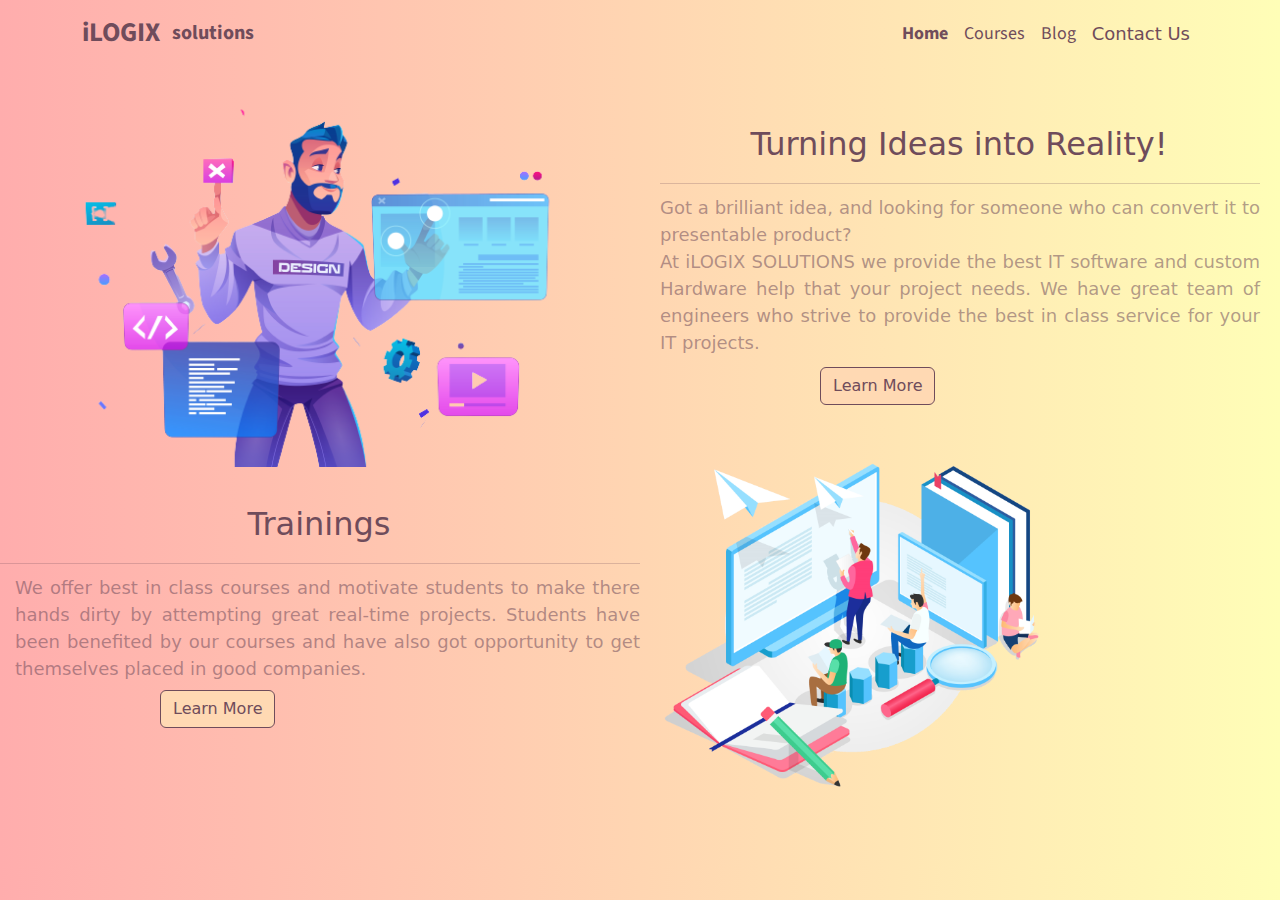
<file: index.html>
<!DOCTYPE html>
<html data-bs-theme="light" lang="en">

<head>
    <meta charset="utf-8">
<!-- Google tag (gtag.js) -->
<script async src="https://www.googletagmanager.com/gtag/js?id=G-GWT6R10PLZ"></script>
<script>
  window.dataLayer = window.dataLayer || [];
  function gtag(){dataLayer.push(arguments);}
  gtag('js', new Date());

  gtag('config', 'G-GWT6R10PLZ');
</script>
    <meta name="viewport" content="width=device-width, initial-scale=1.0, shrink-to-fit=no">
    <title>iLogixSolutions</title>
    <link rel="canonical" href="https://ilogixsolutions.co.in/">
    <meta property="og:url" content="https://ilogixsolutions.co.in/">
    <meta name="twitter:description" content="Best Company in Central India for all your customized IT Projects. Also provides best IT courses to budding Engineers.">
    <meta name="twitter:card" content="summary">
    <meta property="og:image" content="https://ilogixsolutions.co.in/assets/img/Screenshot 2022-10-30 203927.png">
    <meta name="description" content="Best Company in Central India for all your customized IT Projects. Also provides best IT courses to budding Engineers.">
    <meta property="og:type" content="website">
    <meta name="twitter:image" content="https://ilogixsolutions.co.in/assets/img/Screenshot 2022-10-30 203927.png">
    <meta name="twitter:title" content="iLogixSolutions">
    <script type="application/ld+json">
        {
            "@context": "http://schema.org",
            "@type": "WebSite",
            "name": "iLogixSolutions",
            "url": "https://ilogixsolutions.co.in"
        }
    </script>
    <link rel="icon" type="image/png" sizes="241x109" href="assets/img/Screenshot%202022-10-30%20203927.png">
    <link rel="icon" type="image/png" sizes="241x109" href="assets/img/Screenshot%202022-10-30%20203927.png">
    <link rel="stylesheet" href="assets/bootstrap/css/bootstrap.min.css">
    <link rel="stylesheet" href="https://fonts.googleapis.com/css?family=Acme&amp;display=swap">
    <link rel="stylesheet" href="https://fonts.googleapis.com/css?family=Source+Sans+Pro&amp;display=swap">
    <link rel="stylesheet" href="assets/css/animate.min.css">
    <link rel="stylesheet" href="assets/css/Animated-CSS-Waves-Background-SVG.css">
    <link rel="stylesheet" href="assets/css/Banner-Heading-Image-images.css">
    <link rel="stylesheet" href="assets/css/Contact-Details-icons.css">
    <link rel="stylesheet" href="assets/css/Contact-Form-Clean.css">
    <link rel="stylesheet" href="assets/css/dh-row-text-image-right-responsive-1.css">
    <link rel="stylesheet" href="assets/css/dh-row-text-image-right-responsive.css">
    <link rel="stylesheet" href="assets/css/styles.css">
    <link rel="stylesheet" href="assets/css/Swiper-Slider-Card-For-Blog-Or-Product-swiper.min.css">
    <link rel="stylesheet" href="assets/css/Swiper-Slider-Card-For-Blog-Or-Product-untitled.css">
</head>

<body class="gradient" style="font-size: 18px;background: linear-gradient(90deg, #ffadad, #fffeb7);color: #6f4c5b;">
    <nav class="navbar navbar-light navbar-expand-md" style="transform: perspective(0px) scale(1);margin: 0px;">
        <div class="container"><a class="navbar-brand" href="index.html" style="font-family: 'Source Sans Pro', sans-serif;font-weight: bold;font-size: 23px;color: #6F4C5B;"><span class="align-middle" style="font-size:27px">iLOGIX</span><span class="align-middle" style="font-size:20px"> &nbsp 
    solutions</span></a><button data-bs-toggle="collapse" class="navbar-toggler" data-bs-target="#navcol-1"><span class="visually-hidden">Toggle navigation</span><span class="navbar-toggler-icon"></span></button>
            <div class="collapse navbar-collapse" id="navcol-1" style="text-align: right;color: #6f4c5b;">
                <ul class="navbar-nav ms-auto">
                    <li class="nav-item"><a class="nav-link active" data-bss-hover-animate="rubberBand" href="index.html" style="font-weight: bold;font-family: 'Source Sans Pro', sans-serif;color: #6f4c5b;">Home</a></li>
                    <li class="nav-item" style="font-family: 'Source Sans Pro', sans-serif;"><a class="nav-link" data-bss-hover-animate="rubberBand" href="courses.html" style="color: #6f4c5b;">Courses</a></li>
                    <li class="nav-item" style="font-family: 'Source Sans Pro', sans-serif;"><a class="nav-link" data-bss-hover-animate="rubberBand" href="blogs.html" style="color: #6f4c5b;">Blog</a></li>
                    <li class="nav-item"><a class="nav-link" data-bss-hover-animate="rubberBand" href="contact_us.html" style="color: #6f4c5b;">Contact Us</a></li>
                </ul>
            </div>
        </div>
    </nav>
    <div class="row clearmargin clearpadding row-image-txt">
        <div class="col-xs-12 col-sm-6 col-md-6 clearmargin clearpadding col-sm-push-6" style="height: 400px;background: url(&quot;assets/img/19362653-removebg-preview.png&quot;) center / contain no-repeat;">
            <div></div>
        </div>
        <div class="col-xs-12 col-sm-6 col-md-6 col-sm-pull-6" style="padding:20px;">
            <h2 class="text-center" style="color: #6f4c5b;padding-top: 2px;margin-top: -2px;margin-left: -2px;padding-bottom: 0px;margin-bottom: -35px;"><br>Turning Ideas into Reality!<br><br></h2>
            <hr>
            <p style="color: #6f4c5b8a;margin-top: -33px;text-align: justify;"><br><span style="font-weight: normal !important;">Got a brilliant idea, and looking for someone who can convert it to presentable product?</span><br><span style="font-weight: normal !important;">At iLOGIX SOLUTIONS we provide the best IT software and custom Hardware help that your project needs. We have great team of engineers who strive to provide the best in class service for your IT projects.</span><br><br></p><a class="btn btn-primary" role="button" style="margin-top: -55px;text-align: center;background: rgb(255,217,179);color: rgb(111,76,91);border-color: rgb(111,76,91);margin-left: 160px;" href="courses.html">Learn More</a>
        </div>
    </div>
    <div class="row clearmargin clearpadding row-image-txt">
        <div class="col-xs-12 col-sm-6 col-md-6 clearmargin clearpadding col-sm-push-6" style="height: 400px;">
            <h2 class="text-center" style="color: #6f4c5b;padding-top: 2px;margin-top: -2px;margin-left: -2px;padding-bottom: 0px;margin-bottom: -35px;"><br>Trainings<br><br></h2>
            <hr>
            <p style="color: #6f4c5b8a;margin-top: -33px;margin-left: 15px;text-align: justify;"><br><span style="font-weight: normal !important;">We offer best in class courses and motivate students to make there hands dirty by attempting great real-time projects. Students have been benefited&nbsp;by our courses and have also got opportunity&nbsp;to get themselves placed in good companies.</span></p><a class="btn btn-primary" role="button" style="margin-top: -55px;text-align: center;background: rgb(255,217,179);color: rgb(111,76,91);border-color: rgb(111,76,91);margin-left: 160px;padding-top: 6px;margin-bottom: -48px;" href="courses.html">Learn More</a>
        </div>
        <div class="col-xs-12 col-sm-6 col-md-6 col-sm-pull-6" style="padding: 20px;background: url(&quot;assets/img/hero.png&quot;) no-repeat;background-size: contain;padding-top: 27px;margin-top: -30px;padding-bottom: 80px;margin-bottom: 69px;margin-right: -4px;">
            <div></div>
        </div>
    </div>
    <script src="assets/bootstrap/js/bootstrap.min.js"></script>
    <script src="assets/js/bs-init.js"></script>
    <script src="assets/js/Swiper-Slider-Card-For-Blog-Or-Product.js"></script>
</body>

</html>
</file>
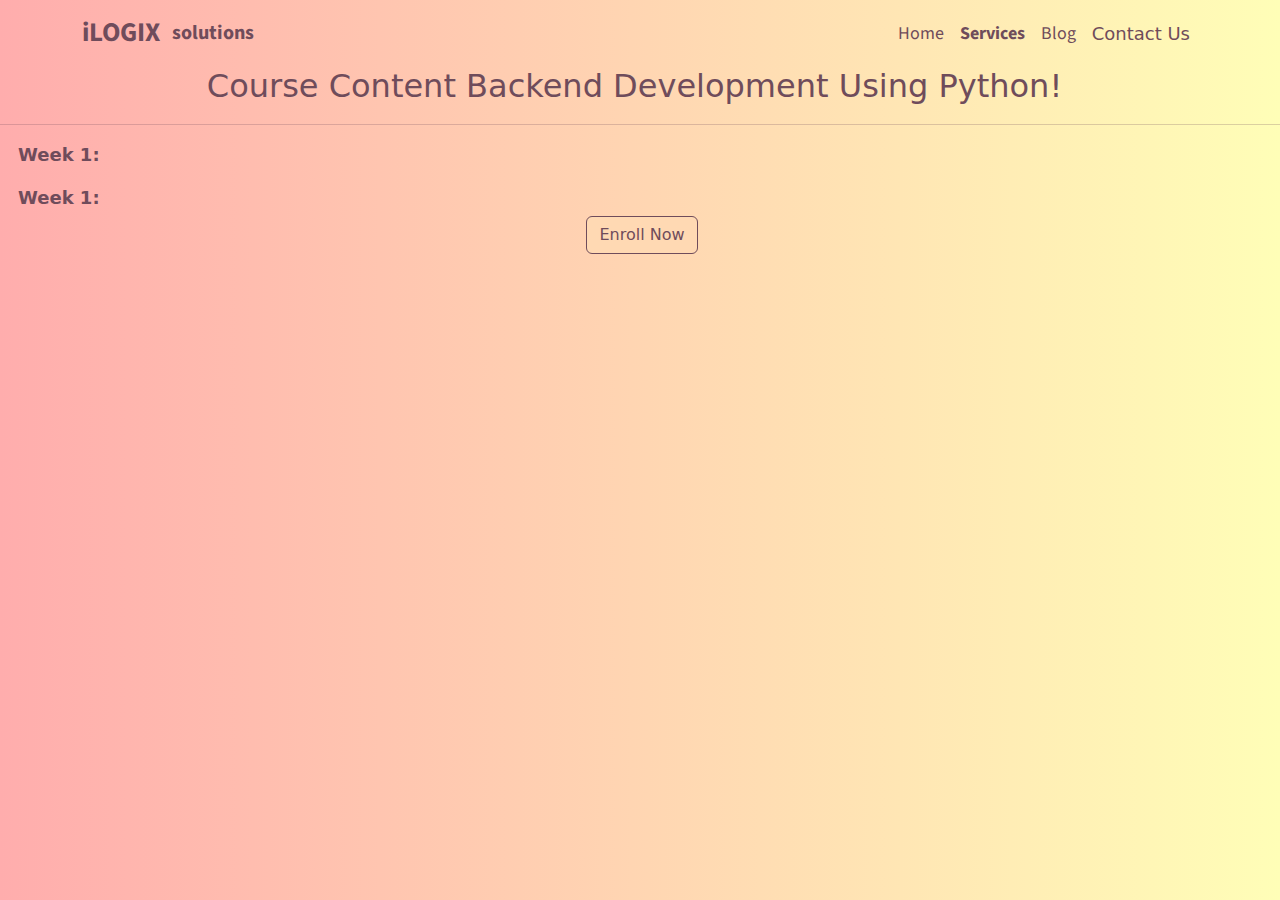
<file: backend_course.html>
<!DOCTYPE html>
<html data-bs-theme="light" lang="en">

<head>
    <meta charset="utf-8">
<!-- Google tag (gtag.js) -->
<script async src="https://www.googletagmanager.com/gtag/js?id=G-GWT6R10PLZ"></script>
<script>
  window.dataLayer = window.dataLayer || [];
  function gtag(){dataLayer.push(arguments);}
  gtag('js', new Date());

  gtag('config', 'G-GWT6R10PLZ');
</script>
    <meta name="viewport" content="width=device-width, initial-scale=1.0, shrink-to-fit=no">
    <title>iLogixSolutions</title>
    <link rel="canonical" href="https://ilogixsolutions.co.in/backend_course.html">
    <meta property="og:url" content="https://ilogixsolutions.co.in/backend_course.html">
    <meta name="twitter:description" content="Best Company in Central India for all your customized IT Projects. Also provides best IT courses to budding Engineers.">
    <meta name="twitter:card" content="summary">
    <meta property="og:image" content="https://ilogixsolutions.co.in/assets/img/Screenshot 2022-10-30 203927.png">
    <meta name="description" content="Best Company in Central India for all your customized IT Projects. Also provides best IT courses to budding Engineers.">
    <meta property="og:type" content="website">
    <meta name="twitter:image" content="https://ilogixsolutions.co.in/assets/img/Screenshot 2022-10-30 203927.png">
    <meta name="twitter:title" content="iLogixSolutions">
    <link rel="icon" type="image/png" sizes="241x109" href="assets/img/Screenshot%202022-10-30%20203927.png">
    <link rel="icon" type="image/png" sizes="241x109" href="assets/img/Screenshot%202022-10-30%20203927.png">
    <link rel="stylesheet" href="assets/bootstrap/css/bootstrap.min.css">
    <link rel="stylesheet" href="https://fonts.googleapis.com/css?family=Acme&amp;display=swap">
    <link rel="stylesheet" href="https://fonts.googleapis.com/css?family=Source+Sans+Pro&amp;display=swap">
    <link rel="stylesheet" href="assets/css/animate.min.css">
    <link rel="stylesheet" href="assets/css/Animated-CSS-Waves-Background-SVG.css">
    <link rel="stylesheet" href="assets/css/Banner-Heading-Image-images.css">
    <link rel="stylesheet" href="assets/css/Contact-Details-icons.css">
    <link rel="stylesheet" href="assets/css/Contact-Form-Clean.css">
    <link rel="stylesheet" href="assets/css/dh-row-text-image-right-responsive-1.css">
    <link rel="stylesheet" href="assets/css/dh-row-text-image-right-responsive.css">
    <link rel="stylesheet" href="assets/css/styles.css">
    <link rel="stylesheet" href="assets/css/Swiper-Slider-Card-For-Blog-Or-Product-swiper.min.css">
    <link rel="stylesheet" href="assets/css/Swiper-Slider-Card-For-Blog-Or-Product-untitled.css">
</head>

<body class="gradient" style="font-size: 18px;background: linear-gradient(90deg, #ffadad, #fffeb7);color: #6f4c5b;">
    <nav class="navbar navbar-light navbar-expand-md" style="transform: perspective(0px) scale(1);margin: 0px;">
        <div class="container"><a class="navbar-brand" href="index.html" style="font-family: 'Source Sans Pro', sans-serif;font-weight: bold;font-size: 23px;color: #6F4C5B;"><span class="align-middle" style="font-size:27px">iLOGIX</span><span class="align-middle" style="font-size:20px"> &nbsp 
    solutions</span></a><button data-bs-toggle="collapse" class="navbar-toggler" data-bs-target="#navcol-1"><span class="visually-hidden">Toggle navigation</span><span class="navbar-toggler-icon"></span></button>
            <div class="collapse navbar-collapse" id="navcol-1" style="text-align: right;color: #6f4c5b;">
                <ul class="navbar-nav ms-auto">
                    <li class="nav-item"><a class="nav-link active" data-bss-hover-animate="rubberBand" href="index.html" style="font-weight: bold;font-family: 'Source Sans Pro', sans-serif;color: #6f4c5b;"><span style="font-weight: normal !important;">Home</span></a></li>
                    <li class="nav-item" style="font-family: 'Source Sans Pro', sans-serif;"><a class="nav-link" data-bss-hover-animate="rubberBand" href="courses.html" style="color: #6f4c5b;"><strong>Services</strong></a></li>
                    <li class="nav-item" style="font-family: 'Source Sans Pro', sans-serif;"><a class="nav-link" data-bss-hover-animate="rubberBand" href="blogs.html" style="color: #6f4c5b;">Blog</a></li>
                    <li class="nav-item"><a class="nav-link" data-bss-hover-animate="rubberBand" href="contact_us.html" style="color: #6f4c5b;">Contact Us</a></li>
                </ul>
            </div>
        </div>
    </nav>
    <div>
        <h2 class="text-center" style="color: #6f4c5b;padding-top: 2px;margin-top: -2px;padding-bottom: 0px;margin-bottom: -35px;margin-left: -11px;">Course Content Backend Development Using Python!<br><br></h2>
        <hr>
        <div style="margin-left: 13px;padding-right: 22px;">
            <p style="color: #6f4c5b;padding-left: 0px;margin-left: 5px;padding-right: 0px;margin-right: 2px;">Week 1:</p>
            <p style="color: #6f4c5b;padding-left: 0px;margin-left: 5px;padding-right: 0px;margin-right: 2px;">Week 1:</p>
        </div>
        <div style="text-align: center;"><a class="btn btn-primary" role="button" style="margin-top: -55px;text-align: center;background: rgb(255,217,179);color: rgb(111,76,91);border-color: rgb(111,76,91);margin-bottom: -41px;margin-left: 4px;">Enroll Now</a></div>
    </div>
    <script src="assets/bootstrap/js/bootstrap.min.js"></script>
    <script src="assets/js/bs-init.js"></script>
    <script src="assets/js/Swiper-Slider-Card-For-Blog-Or-Product.js"></script>
</body>

</html>
</file>
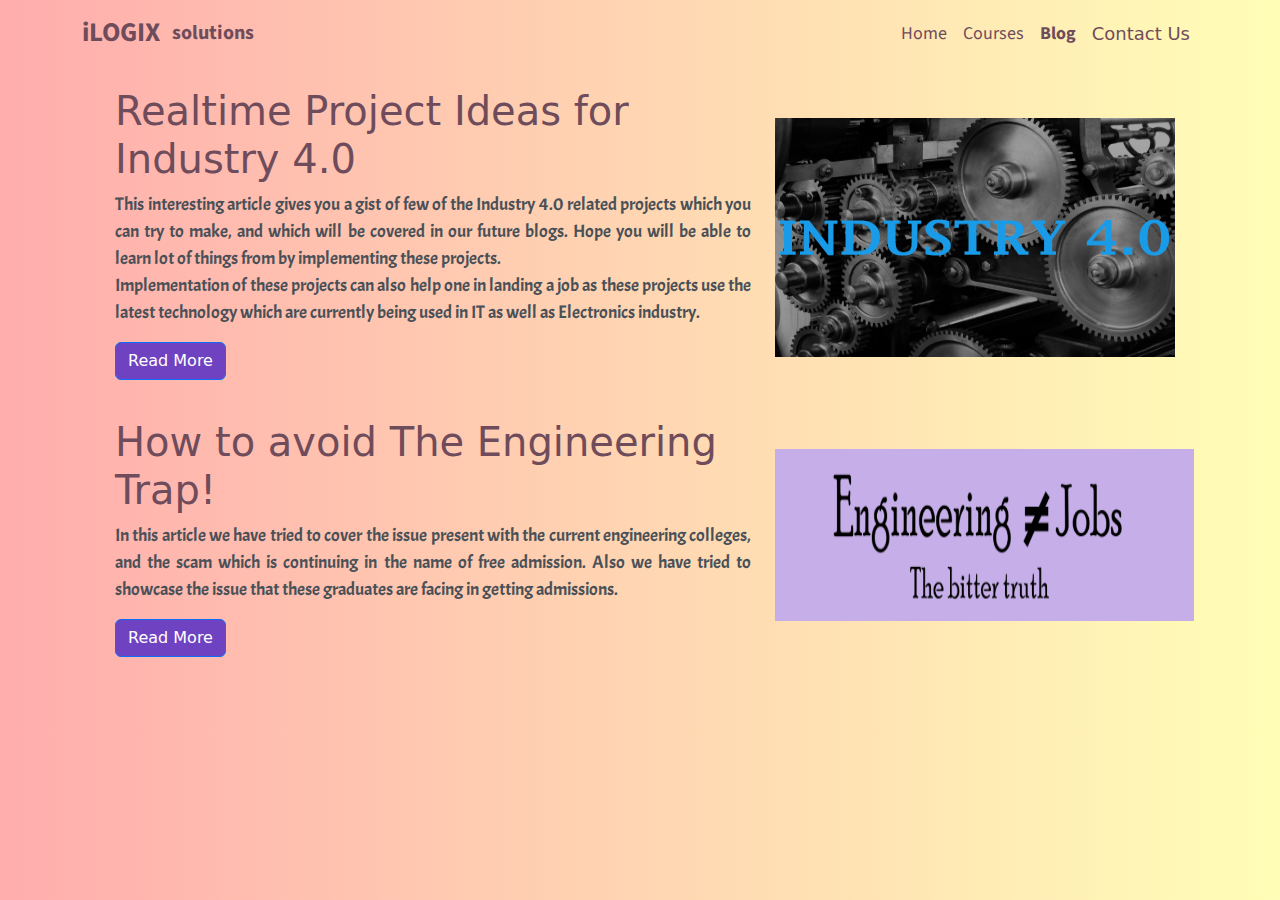
<file: blogs.html>
<!DOCTYPE html>
<html data-bs-theme="light" lang="en">

<head>
    <meta charset="utf-8">
<!-- Google tag (gtag.js) -->
<script async src="https://www.googletagmanager.com/gtag/js?id=G-GWT6R10PLZ"></script>
<script>
  window.dataLayer = window.dataLayer || [];
  function gtag(){dataLayer.push(arguments);}
  gtag('js', new Date());

  gtag('config', 'G-GWT6R10PLZ');
</script>
    <meta name="viewport" content="width=device-width, initial-scale=1.0, shrink-to-fit=no">
    <title>iLogixSolutions</title>
    <link rel="canonical" href="https://ilogixsolutions.co.in/blogs.html">
    <meta property="og:url" content="https://ilogixsolutions.co.in/blogs.html">
    <meta name="twitter:description" content="Best Company in Central India for all your customized IT Projects. Also provides best IT courses to budding Engineers.">
    <meta name="twitter:card" content="summary">
    <meta property="og:image" content="https://ilogixsolutions.co.in/assets/img/Screenshot 2022-10-30 203927.png">
    <meta name="description" content="Best Company in Central India for all your customized IT Projects. Also provides best IT courses to budding Engineers.">
    <meta property="og:type" content="website">
    <meta name="twitter:image" content="https://ilogixsolutions.co.in/assets/img/Screenshot 2022-10-30 203927.png">
    <meta name="twitter:title" content="iLogixSolutions">
    <link rel="icon" type="image/png" sizes="241x109" href="assets/img/Screenshot%202022-10-30%20203927.png">
    <link rel="icon" type="image/png" sizes="241x109" href="assets/img/Screenshot%202022-10-30%20203927.png">
    <link rel="stylesheet" href="assets/bootstrap/css/bootstrap.min.css">
    <link rel="stylesheet" href="https://fonts.googleapis.com/css?family=Acme&amp;display=swap">
    <link rel="stylesheet" href="https://fonts.googleapis.com/css?family=Source+Sans+Pro&amp;display=swap">
    <link rel="stylesheet" href="assets/css/animate.min.css">
    <link rel="stylesheet" href="assets/css/Animated-CSS-Waves-Background-SVG.css">
    <link rel="stylesheet" href="assets/css/Banner-Heading-Image-images.css">
    <link rel="stylesheet" href="assets/css/Contact-Details-icons.css">
    <link rel="stylesheet" href="assets/css/Contact-Form-Clean.css">
    <link rel="stylesheet" href="assets/css/dh-row-text-image-right-responsive-1.css">
    <link rel="stylesheet" href="assets/css/dh-row-text-image-right-responsive.css">
    <link rel="stylesheet" href="assets/css/styles.css">
    <link rel="stylesheet" href="assets/css/Swiper-Slider-Card-For-Blog-Or-Product-swiper.min.css">
    <link rel="stylesheet" href="assets/css/Swiper-Slider-Card-For-Blog-Or-Product-untitled.css">
</head>

<body class="gradient" style="font-size: 18px;background: linear-gradient(90deg, #ffadad, #fffeb7);color: #6f4c5b;">
    <nav class="navbar navbar-light navbar-expand-md" style="transform: perspective(0px) scale(1);margin: 0px;">
        <div class="container"><a class="navbar-brand" href="index.html" style="font-family: 'Source Sans Pro', sans-serif;font-weight: bold;font-size: 23px;color: #6F4C5B;"><span class="align-middle" style="font-size:27px">iLOGIX</span><span class="align-middle" style="font-size:20px"> &nbsp 
    solutions</span></a><button data-bs-toggle="collapse" class="navbar-toggler" data-bs-target="#navcol-1"><span class="visually-hidden">Toggle navigation</span><span class="navbar-toggler-icon"></span></button>
            <div class="collapse navbar-collapse" id="navcol-1" style="text-align: right;color: #6f4c5b;">
                <ul class="navbar-nav ms-auto">
                    <li class="nav-item"><a class="nav-link active" data-bss-hover-animate="rubberBand" href="index.html" style="font-weight: bold;font-family: 'Source Sans Pro', sans-serif;color: #6f4c5b;"><span style="font-weight: normal !important;">Home</span></a></li>
                    <li class="nav-item" style="font-family: 'Source Sans Pro', sans-serif;"><a class="nav-link" data-bss-hover-animate="rubberBand" href="courses.html" style="color: #6f4c5b;">Courses</a></li>
                    <li class="nav-item" style="font-family: 'Source Sans Pro', sans-serif;"><a class="nav-link" data-bss-hover-animate="rubberBand" href="blogs.html" style="color: #6f4c5b;"><strong>Blog</strong></a></li>
                    <li class="nav-item"><a class="nav-link" data-bss-hover-animate="rubberBand" href="contact_us.html" style="color: #6f4c5b;">Contact Us</a></li>
                </ul>
            </div>
        </div>
    </nav>
    <div class="container" style="height: 311px;margin-top: 20px;">
        <div class="row" style="height: 184px;margin-left: 21px;margin-right: -37px;">
            <div class="col-md-6 col-lg-7">
                <div></div>
                <h1>Realtime Project Ideas for Industry 4.0</h1>
                <p style="text-align: justify;font-family: Acme, sans-serif;color: var(--bs-gray-700);"><span style="font-weight: normal !important;">This interesting article&nbsp;gives you a gist of few of the Industry 4.0 related projects which you can try to make, and which will be covered in our future blogs. Hope you will be able to learn lot of things from by implementing these projects.</span><br><span style="font-weight: normal !important;">Implementation of these projects can also help one in landing a job as these projects use the latest technology which are currently being used in IT as well as Electronics industry.</span></p><a class="btn btn-primary" role="button" style="background: var(--bs-purple);" href="industry4-project-ideas.html">Read More</a>
            </div>
            <div class="col-md-6 col-lg-4">
                <div></div>
                <picture><img src="assets/img/pexels-pixabay-159298.png" width="400" height="239" style="margin-top: 31px;background: #000000;"></picture>
            </div>
        </div>
    </div>
    <div class="container" style="height: 311px;margin-top: 20px;">
        <div class="row" style="height: 184px;margin-left: 21px;margin-right: -37px;">
            <div class="col-md-6 col-lg-7">
                <div></div>
                <h1>How to avoid The Engineering Trap!</h1>
                <p style="text-align: justify;font-family: Acme, sans-serif;color: var(--bs-gray-700);"><span style="font-weight: normal !important;">In this article we have tried to cover the issue present with the current engineering colleges, and the scam which is continuing in the name of free admission. Also we have tried to showcase the issue that these graduates are facing in getting admissions.</span></p><a class="btn btn-primary" role="button" style="background: var(--bs-purple);" href="engineering-trap-blog.html">Read More</a>
            </div>
            <div class="col-md-6 col-lg-4">
                <div></div>
                <picture><img src="assets/img/Engineering.png" width="419" height="172" style="margin-top: 31px;"></picture>
            </div>
        </div>
    </div>
    <script src="assets/bootstrap/js/bootstrap.min.js"></script>
    <script src="assets/js/bs-init.js"></script>
    <script src="assets/js/Swiper-Slider-Card-For-Blog-Or-Product.js"></script>
</body>

</html>
</file>
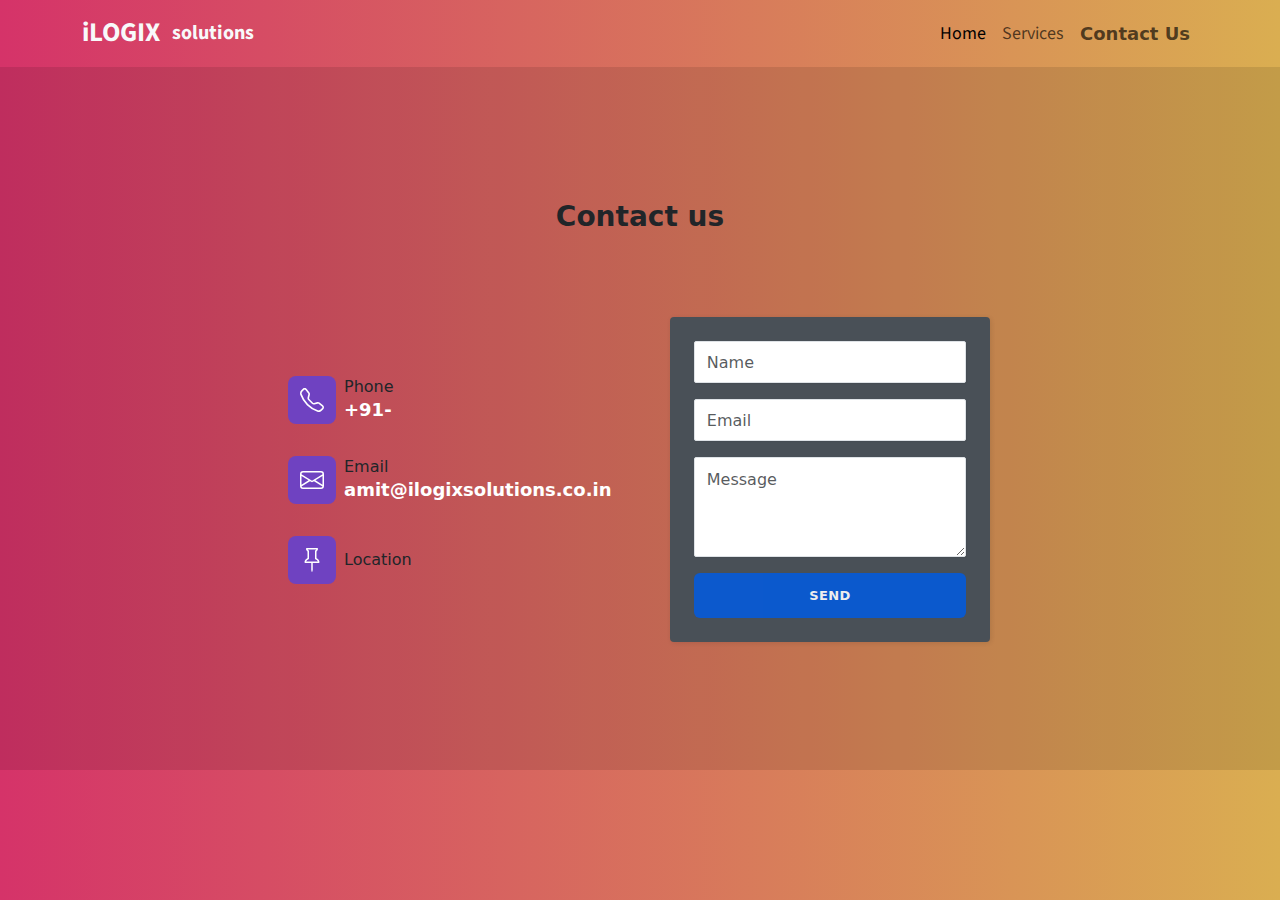
<file: contact_us.html>
<!DOCTYPE html>
<html data-bs-theme="light" lang="en">

<head>
    <meta charset="utf-8">
<!-- Google tag (gtag.js) -->
<script async src="https://www.googletagmanager.com/gtag/js?id=G-GWT6R10PLZ"></script>
<script>
  window.dataLayer = window.dataLayer || [];
  function gtag(){dataLayer.push(arguments);}
  gtag('js', new Date());

  gtag('config', 'G-GWT6R10PLZ');
</script>
    <meta name="viewport" content="width=device-width, initial-scale=1.0, shrink-to-fit=no">
    <title>iLogixSolutions</title>
    <link rel="canonical" href="https://ilogixsolutions.co.in/contact_us.html">
    <meta property="og:url" content="https://ilogixsolutions.co.in/contact_us.html">
    <meta name="twitter:description" content="Best Company in Central India for all your customized IT Projects. Also provides best IT courses to budding Engineers.">
    <meta name="twitter:card" content="summary">
    <meta property="og:image" content="https://ilogixsolutions.co.in/assets/img/Screenshot 2022-10-30 203927.png">
    <meta name="description" content="Best Company in Central India for all your customized IT Projects. Also provides best IT courses to budding Engineers.">
    <meta property="og:type" content="website">
    <meta name="twitter:image" content="https://ilogixsolutions.co.in/assets/img/Screenshot 2022-10-30 203927.png">
    <meta name="twitter:title" content="iLogixSolutions">
    <link rel="icon" type="image/png" sizes="241x109" href="assets/img/Screenshot%202022-10-30%20203927.png">
    <link rel="icon" type="image/png" sizes="241x109" href="assets/img/Screenshot%202022-10-30%20203927.png">
    <link rel="stylesheet" href="assets/bootstrap/css/bootstrap.min.css">
    <link rel="stylesheet" href="https://fonts.googleapis.com/css?family=Acme&amp;display=swap">
    <link rel="stylesheet" href="https://fonts.googleapis.com/css?family=Source+Sans+Pro&amp;display=swap">
    <link rel="stylesheet" href="assets/css/animate.min.css">
    <link rel="stylesheet" href="assets/css/Animated-CSS-Waves-Background-SVG.css">
    <link rel="stylesheet" href="assets/css/Banner-Heading-Image-images.css">
    <link rel="stylesheet" href="assets/css/Contact-Details-icons.css">
    <link rel="stylesheet" href="assets/css/Contact-Form-Clean.css">
    <link rel="stylesheet" href="assets/css/dh-row-text-image-right-responsive-1.css">
    <link rel="stylesheet" href="assets/css/dh-row-text-image-right-responsive.css">
    <link rel="stylesheet" href="assets/css/styles.css">
    <link rel="stylesheet" href="assets/css/Swiper-Slider-Card-For-Blog-Or-Product-swiper.min.css">
    <link rel="stylesheet" href="assets/css/Swiper-Slider-Card-For-Blog-Or-Product-untitled.css">
</head>

<body class="gradient" style="font-size: 18px;">
    <nav class="navbar navbar-light navbar-expand-md" style="transform: perspective(0px) scale(1);margin: 0px;">
        <div class="container"><a class="navbar-brand" href="index.html" style="font-family: 'Source Sans Pro', sans-serif;font-weight: bold;font-size: 23px;color: var(--bs-light);"><span class="align-middle" style="font-size:27px">iLOGIX</span><span class="align-middle" style="font-size:20px"> &nbsp 
    solutions</span></a><button data-bs-toggle="collapse" class="navbar-toggler" data-bs-target="#navcol-1"><span class="visually-hidden">Toggle navigation</span><span class="navbar-toggler-icon"></span></button>
            <div class="collapse navbar-collapse" id="navcol-1" style="text-align: right;">
                <ul class="navbar-nav ms-auto">
                    <li class="nav-item"><a class="nav-link active" data-bss-hover-animate="rubberBand" href="index.html" style="font-family: 'Source Sans Pro', sans-serif;">Home</a></li>
                    <li class="nav-item" style="font-family: 'Source Sans Pro', sans-serif;"><a class="nav-link" data-bss-hover-animate="rubberBand" href="#">Services</a></li>
                    <li class="nav-item"><a class="nav-link" data-bss-hover-animate="rubberBand" href="contact_us.html" style="font-weight: bold;">Contact Us</a></li>
                </ul>
            </div>
        </div>
    </nav>
    <div></div>
    <section class="contact-clean" style="background: rgba(0,0,0,0.1);">
        <section class="position-relative py-4 py-xl-5">
            <div class="container position-relative">
                <div class="row mb-5">
                    <div class="col-md-8 col-xl-6 text-center mx-auto">
                        <h2>Contact us</h2>
                        <p class="w-lg-50"></p>
                    </div>
                </div>
                <div class="row d-flex justify-content-center">
                    <div class="col-md-6 col-lg-4 col-xl-4">
                        <div class="d-flex flex-column justify-content-center align-items-start h-100">
                            <div class="d-flex align-items-center p-3">
                                <div class="bs-icon-md bs-icon-rounded bs-icon-primary d-flex flex-shrink-0 justify-content-center align-items-center d-inline-block bs-icon" style="border-color: var(--bs-purple);background: var(--bs-purple);"><svg xmlns="http://www.w3.org/2000/svg" width="1em" height="1em" fill="currentColor" viewBox="0 0 16 16" class="bi bi-telephone">
                                        <path d="M3.654 1.328a.678.678 0 0 0-1.015-.063L1.605 2.3c-.483.484-.661 1.169-.45 1.77a17.568 17.568 0 0 0 4.168 6.608 17.569 17.569 0 0 0 6.608 4.168c.601.211 1.286.033 1.77-.45l1.034-1.034a.678.678 0 0 0-.063-1.015l-2.307-1.794a.678.678 0 0 0-.58-.122l-2.19.547a1.745 1.745 0 0 1-1.657-.459L5.482 8.062a1.745 1.745 0 0 1-.46-1.657l.548-2.19a.678.678 0 0 0-.122-.58L3.654 1.328zM1.884.511a1.745 1.745 0 0 1 2.612.163L6.29 2.98c.329.423.445.974.315 1.494l-.547 2.19a.678.678 0 0 0 .178.643l2.457 2.457a.678.678 0 0 0 .644.178l2.189-.547a1.745 1.745 0 0 1 1.494.315l2.306 1.794c.829.645.905 1.87.163 2.611l-1.034 1.034c-.74.74-1.846 1.065-2.877.702a18.634 18.634 0 0 1-7.01-4.42 18.634 18.634 0 0 1-4.42-7.009c-.362-1.03-.037-2.137.703-2.877L1.885.511z"></path>
                                    </svg></div>
                                <div class="px-2">
                                    <h6 class="mb-0">Phone</h6>
                                    <p class="mb-0">+91-</p>
                                </div>
                            </div>
                            <div class="d-flex align-items-center p-3">
                                <div class="bs-icon-md bs-icon-rounded bs-icon-primary d-flex flex-shrink-0 justify-content-center align-items-center d-inline-block bs-icon" style="background: var(--bs-purple);"><svg xmlns="http://www.w3.org/2000/svg" width="1em" height="1em" fill="currentColor" viewBox="0 0 16 16" class="bi bi-envelope">
                                        <path d="M0 4a2 2 0 0 1 2-2h12a2 2 0 0 1 2 2v8a2 2 0 0 1-2 2H2a2 2 0 0 1-2-2V4Zm2-1a1 1 0 0 0-1 1v.217l7 4.2 7-4.2V4a1 1 0 0 0-1-1H2Zm13 2.383-4.708 2.825L15 11.105V5.383Zm-.034 6.876-5.64-3.471L8 9.583l-1.326-.795-5.64 3.47A1 1 0 0 0 2 13h12a1 1 0 0 0 .966-.741ZM1 11.105l4.708-2.897L1 5.383v5.722Z"></path>
                                    </svg></div>
                                <div class="px-2">
                                    <h6 class="mb-0">Email</h6>
                                    <p class="mb-0">amit@ilogixsolutions.co.in</p>
                                </div>
                            </div>
                            <div class="d-flex align-items-center p-3">
                                <div class="bs-icon-md bs-icon-rounded bs-icon-primary d-flex flex-shrink-0 justify-content-center align-items-center d-inline-block bs-icon" style="background: var(--bs-purple);"><svg xmlns="http://www.w3.org/2000/svg" width="1em" height="1em" fill="currentColor" viewBox="0 0 16 16" class="bi bi-pin">
                                        <path d="M4.146.146A.5.5 0 0 1 4.5 0h7a.5.5 0 0 1 .5.5c0 .68-.342 1.174-.646 1.479-.126.125-.25.224-.354.298v4.431l.078.048c.203.127.476.314.751.555C12.36 7.775 13 8.527 13 9.5a.5.5 0 0 1-.5.5h-4v4.5c0 .276-.224 1.5-.5 1.5s-.5-1.224-.5-1.5V10h-4a.5.5 0 0 1-.5-.5c0-.973.64-1.725 1.17-2.189A5.921 5.921 0 0 1 5 6.708V2.277a2.77 2.77 0 0 1-.354-.298C4.342 1.674 4 1.179 4 .5a.5.5 0 0 1 .146-.354zm1.58 1.408-.002-.001.002.001zm-.002-.001.002.001A.5.5 0 0 1 6 2v5a.5.5 0 0 1-.276.447h-.002l-.012.007-.054.03a4.922 4.922 0 0 0-.827.58c-.318.278-.585.596-.725.936h7.792c-.14-.34-.407-.658-.725-.936a4.915 4.915 0 0 0-.881-.61l-.012-.006h-.002A.5.5 0 0 1 10 7V2a.5.5 0 0 1 .295-.458 1.775 1.775 0 0 0 .351-.271c.08-.08.155-.17.214-.271H5.14c.06.1.133.191.214.271a1.78 1.78 0 0 0 .37.282z"></path>
                                    </svg></div>
                                <div class="px-2">
                                    <h6 class="mb-0">Location</h6>
                                    <p class="mb-0" style="text-align: justify;"></p>
                                </div>
                            </div>
                        </div>
                    </div>
                    <div class="col-md-6 col-lg-5 col-xl-4">
                        <div>
                            <form class="p-3 p-xl-4" data-bss-recipient="a8ffdf7b3e8a4ab44e4386b324fa67ea" data-bss-subject="New form entry in the website" data-bss-loading-message="Sending.." data-bss-success-title="Success" data-bss-success-message="Thank you for showing interest, we will get in touch with you." data-bss-redirect-url="index.html" style="background: var(--bs-gray-700);">
                                <div class="mb-3"><input class="form-control" type="text" id="name-1" name="name" placeholder="Name"></div>
                                <div class="mb-3"><input class="form-control" type="email" id="email-1" name="email" placeholder="Email"></div>
                                <div class="mb-3"><textarea class="form-control" id="message-1" name="message" rows="6" placeholder="Message"></textarea></div>
                                <div><button class="btn btn-primary d-block w-100" type="submit" style="background: var(--bs-purple);--bs-primary: #6f4c5b;--bs-primary-rgb: 111,76,91;">Send </button></div>
                            </form>
                        </div>
                    </div>
                </div>
            </div>
        </section>
    </section>
    <script src="assets/bootstrap/js/bootstrap.min.js"></script>
    <script src="assets/js/smart-forms.min.js"></script>
    <script src="assets/js/bs-init.js"></script>
    <script src="assets/js/Swiper-Slider-Card-For-Blog-Or-Product.js"></script>
</body>

</html>
</file>
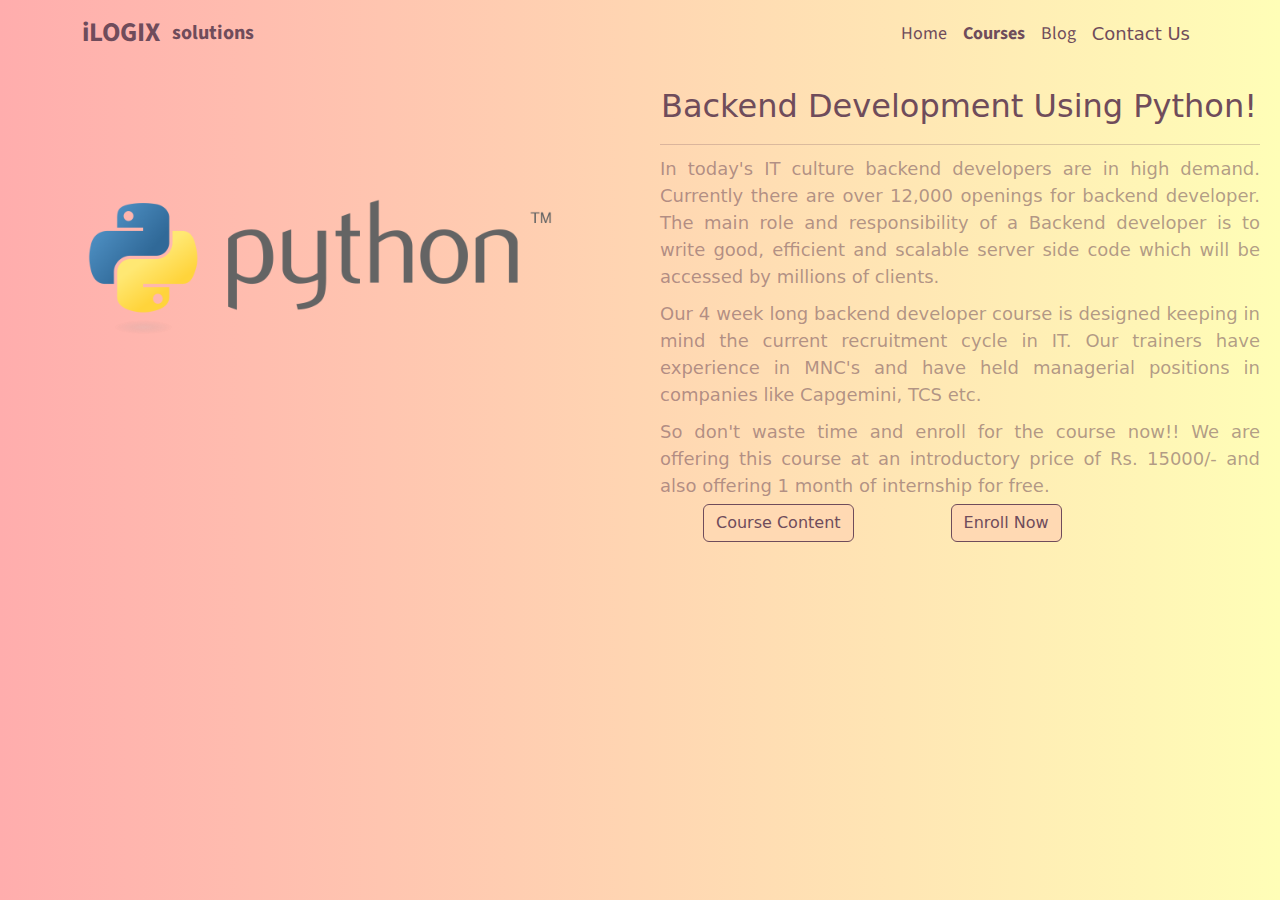
<file: courses.html>
<!DOCTYPE html>
<html data-bs-theme="light" lang="en">

<head>
    <meta charset="utf-8">
<!-- Google tag (gtag.js) -->
<script async src="https://www.googletagmanager.com/gtag/js?id=G-GWT6R10PLZ"></script>
<script>
  window.dataLayer = window.dataLayer || [];
  function gtag(){dataLayer.push(arguments);}
  gtag('js', new Date());

  gtag('config', 'G-GWT6R10PLZ');
</script>
    <meta name="viewport" content="width=device-width, initial-scale=1.0, shrink-to-fit=no">
    <title>iLogixSolutions</title>
    <link rel="canonical" href="https://ilogixsolutions.co.in/courses.html">
    <meta property="og:url" content="https://ilogixsolutions.co.in/courses.html">
    <meta name="twitter:description" content="Best Company in Central India for all your customized IT Projects. Also provides best IT courses to budding Engineers.">
    <meta name="twitter:card" content="summary">
    <meta property="og:image" content="https://ilogixsolutions.co.in/assets/img/Screenshot 2022-10-30 203927.png">
    <meta name="description" content="Best Company in Central India for all your customized IT Projects. Also provides best IT courses to budding Engineers.">
    <meta property="og:type" content="website">
    <meta name="twitter:image" content="https://ilogixsolutions.co.in/assets/img/Screenshot 2022-10-30 203927.png">
    <meta name="twitter:title" content="iLogixSolutions">
    <link rel="icon" type="image/png" sizes="241x109" href="assets/img/Screenshot%202022-10-30%20203927.png">
    <link rel="icon" type="image/png" sizes="241x109" href="assets/img/Screenshot%202022-10-30%20203927.png">
    <link rel="stylesheet" href="assets/bootstrap/css/bootstrap.min.css">
    <link rel="stylesheet" href="https://fonts.googleapis.com/css?family=Acme&amp;display=swap">
    <link rel="stylesheet" href="https://fonts.googleapis.com/css?family=Source+Sans+Pro&amp;display=swap">
    <link rel="stylesheet" href="assets/css/animate.min.css">
    <link rel="stylesheet" href="assets/css/Animated-CSS-Waves-Background-SVG.css">
    <link rel="stylesheet" href="assets/css/Banner-Heading-Image-images.css">
    <link rel="stylesheet" href="assets/css/Contact-Details-icons.css">
    <link rel="stylesheet" href="assets/css/Contact-Form-Clean.css">
    <link rel="stylesheet" href="assets/css/dh-row-text-image-right-responsive-1.css">
    <link rel="stylesheet" href="assets/css/dh-row-text-image-right-responsive.css">
    <link rel="stylesheet" href="assets/css/styles.css">
    <link rel="stylesheet" href="assets/css/Swiper-Slider-Card-For-Blog-Or-Product-swiper.min.css">
    <link rel="stylesheet" href="assets/css/Swiper-Slider-Card-For-Blog-Or-Product-untitled.css">
</head>

<body class="gradient" style="font-size: 18px;background: linear-gradient(90deg, #ffadad, #fffeb7);color: #6f4c5b;">
    <nav class="navbar navbar-light navbar-expand-md" style="transform: perspective(0px) scale(1);margin: 0px;">
        <div class="container"><a class="navbar-brand" href="index.html" style="font-family: 'Source Sans Pro', sans-serif;font-weight: bold;font-size: 23px;color: #6F4C5B;"><span class="align-middle" style="font-size:27px">iLOGIX</span><span class="align-middle" style="font-size:20px"> &nbsp 
    solutions</span></a><button data-bs-toggle="collapse" class="navbar-toggler" data-bs-target="#navcol-1"><span class="visually-hidden">Toggle navigation</span><span class="navbar-toggler-icon"></span></button>
            <div class="collapse navbar-collapse" id="navcol-1" style="text-align: right;color: #6f4c5b;">
                <ul class="navbar-nav ms-auto">
                    <li class="nav-item"><a class="nav-link active" data-bss-hover-animate="rubberBand" href="index.html" style="font-weight: bold;font-family: 'Source Sans Pro', sans-serif;color: #6f4c5b;"><span style="font-weight: normal !important;">Home</span></a></li>
                    <li class="nav-item" style="font-family: 'Source Sans Pro', sans-serif;"><a class="nav-link active" data-bss-hover-animate="rubberBand" href="courses.html" style="color: #6f4c5b;"><strong>Courses</strong></a></li>
                    <li class="nav-item" style="font-family: 'Source Sans Pro', sans-serif;"><a class="nav-link" data-bss-hover-animate="rubberBand" href="blogs.html" style="color: #6f4c5b;">Blog</a></li>
                    <li class="nav-item"><a class="nav-link" data-bss-hover-animate="rubberBand" href="contact_us.html" style="color: #6f4c5b;">Contact Us</a></li>
                </ul>
            </div>
        </div>
    </nav>
    <div class="row clearmargin clearpadding row-image-txt">
        <div class="col-xs-12 col-sm-6 col-md-6 clearmargin clearpadding col-sm-push-6" style="height: 400px;background: url(&quot;assets/img/Python_(programming_language)-Logo.wine.png&quot;) center / contain no-repeat;">
            <div></div>
        </div>
        <div class="col-xs-12 col-sm-6 col-md-6 col-sm-pull-6" style="padding:20px;">
            <h2 class="text-center" style="color: #6f4c5b;padding-top: 2px;margin-top: -2px;margin-left: -2px;padding-bottom: 0px;margin-bottom: -35px;">Backend Development Using Python!<br><br></h2>
            <hr>
            <p style="color: #6f4c5b8a;margin-top: -33px;text-align: justify;"><br><span style="font-weight: normal !important;">In today's IT culture backend developers are in high demand. Currently there are over 12,000 openings for backend developer. The main role and responsibility of a Backend developer is to write good, efficient and scalable server side code which will be accessed by millions of clients.</span></p>
            <p style="color: #6f4c5b8a;margin-top: -33px;text-align: justify;"><br><span style="font-weight: normal !important;">Our 4 week long backend developer course is designed keeping in mind the current recruitment cycle in IT. Our trainers have experience in MNC's and have held managerial positions in companies like Capgemini, TCS etc.</span></p>
            <p style="color: #6f4c5b8a;margin-top: -33px;text-align: justify;"><br><span style="font-weight: normal !important;">So don't waste time and enroll for the course now!! We are offering this course at an introductory price of Rs. 15000/- and also offering 1 month of internship for free.</span></p><a class="btn btn-primary" role="button" style="margin-top: -55px;text-align: center;background: rgb(255,217,179);color: rgb(111,76,91);border-color: rgb(111,76,91);margin-bottom: -41px;padding-left: 12px;margin-right: 3px;margin-left: 43px;" href="./pdf/Backend_Development_Using_Python.pdf">Course Content</a><a class="btn btn-primary" role="button" style="margin-top: -55px;text-align: center;background: rgb(255,217,179);color: rgb(111,76,91);border-color: rgb(111,76,91);margin-bottom: -41px;margin-left: 94px;" href="https://docs.google.com/forms/d/e/1FAIpQLSd0zKUtr4cFp0YsqmTYIV23me8CwjWm1txHfoEng_bvc2ZyzQ/viewform?usp=sf_link">Enroll Now</a>
        </div>
    </div>
    <script src="assets/bootstrap/js/bootstrap.min.js"></script>
    <script src="assets/js/bs-init.js"></script>
    <script src="assets/js/Swiper-Slider-Card-For-Blog-Or-Product.js"></script>
</body>

</html>
</file>
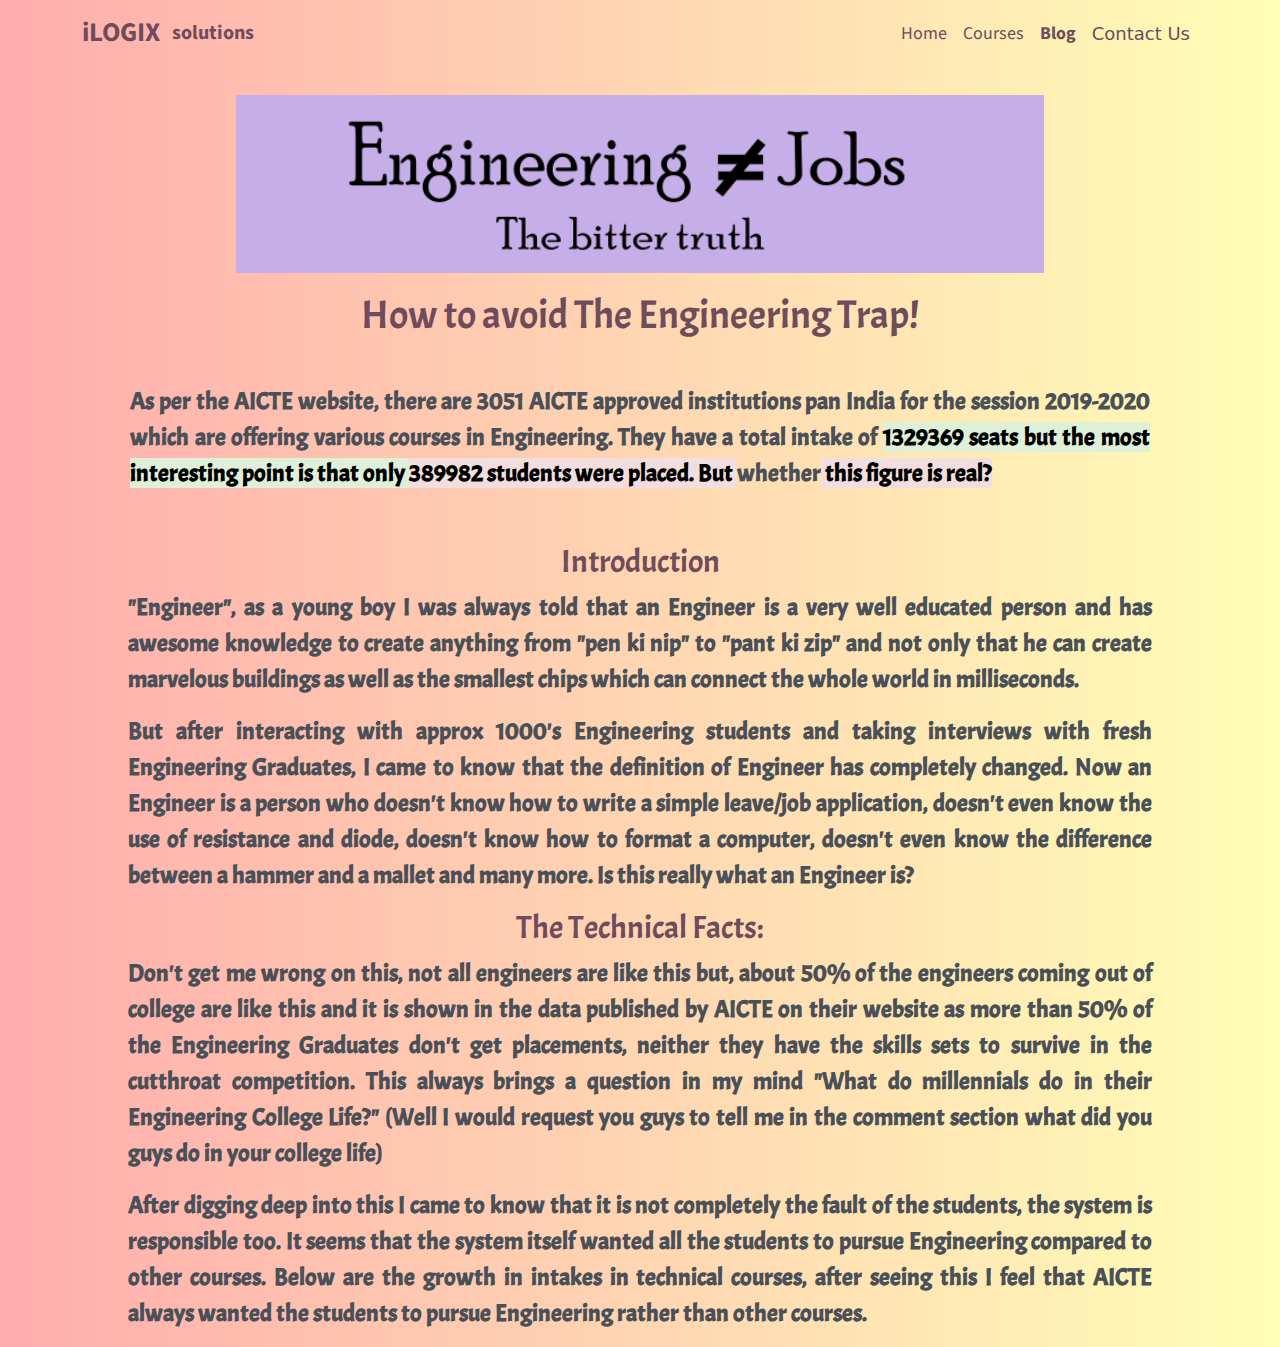
<file: engineering-trap-blog.html>
<!DOCTYPE html>
<html data-bs-theme="light" lang="en">

<head>
    <meta charset="utf-8">
<!-- Google tag (gtag.js) -->
<script async src="https://www.googletagmanager.com/gtag/js?id=G-GWT6R10PLZ"></script>
<script>
  window.dataLayer = window.dataLayer || [];
  function gtag(){dataLayer.push(arguments);}
  gtag('js', new Date());

  gtag('config', 'G-GWT6R10PLZ');
</script>
    <meta name="viewport" content="width=device-width, initial-scale=1.0, shrink-to-fit=no">
    <title>iLogixSolutions</title>
    <link rel="canonical" href="https://ilogixsolutions.co.in/engineering-trap-blog.html">
    <meta property="og:url" content="https://ilogixsolutions.co.in/engineering-trap-blog.html">
    <meta name="twitter:description" content="Best Company in Central India for all your customized IT Projects. Also provides best IT courses to budding Engineers.">
    <meta name="twitter:card" content="summary">
    <meta property="og:image" content="https://ilogixsolutions.co.in/assets/img/Screenshot 2022-10-30 203927.png">
    <meta name="description" content="Best Company in Central India for all your customized IT Projects. Also provides best IT courses to budding Engineers.">
    <meta property="og:type" content="website">
    <meta name="twitter:image" content="https://ilogixsolutions.co.in/assets/img/Screenshot 2022-10-30 203927.png">
    <meta name="twitter:title" content="iLogixSolutions">
    <link rel="icon" type="image/png" sizes="241x109" href="assets/img/Screenshot%202022-10-30%20203927.png">
    <link rel="icon" type="image/png" sizes="241x109" href="assets/img/Screenshot%202022-10-30%20203927.png">
    <link rel="stylesheet" href="assets/bootstrap/css/bootstrap.min.css">
    <link rel="stylesheet" href="https://fonts.googleapis.com/css?family=Acme&amp;display=swap">
    <link rel="stylesheet" href="https://fonts.googleapis.com/css?family=Source+Sans+Pro&amp;display=swap">
    <link rel="stylesheet" href="assets/css/animate.min.css">
    <link rel="stylesheet" href="assets/css/Animated-CSS-Waves-Background-SVG.css">
    <link rel="stylesheet" href="assets/css/Banner-Heading-Image-images.css">
    <link rel="stylesheet" href="assets/css/Contact-Details-icons.css">
    <link rel="stylesheet" href="assets/css/Contact-Form-Clean.css">
    <link rel="stylesheet" href="assets/css/dh-row-text-image-right-responsive-1.css">
    <link rel="stylesheet" href="assets/css/dh-row-text-image-right-responsive.css">
    <link rel="stylesheet" href="assets/css/styles.css">
    <link rel="stylesheet" href="assets/css/Swiper-Slider-Card-For-Blog-Or-Product-swiper.min.css">
    <link rel="stylesheet" href="assets/css/Swiper-Slider-Card-For-Blog-Or-Product-untitled.css">
</head>

<body class="gradient" style="font-size: 18px;background: linear-gradient(90deg, #ffadad, #fffeb7);color: #6f4c5b;text-align: center;">
    <nav class="navbar navbar-light navbar-expand-md" style="transform: perspective(0px) scale(1);margin: 0px;">
        <div class="container"><a class="navbar-brand" href="index.html" style="font-family: 'Source Sans Pro', sans-serif;font-weight: bold;font-size: 23px;color: #6F4C5B;"><span class="align-middle" style="font-size:27px">iLOGIX</span><span class="align-middle" style="font-size:20px"> &nbsp 
    solutions</span></a><button data-bs-toggle="collapse" class="navbar-toggler" data-bs-target="#navcol-1"><span class="visually-hidden">Toggle navigation</span><span class="navbar-toggler-icon"></span></button>
            <div class="collapse navbar-collapse" id="navcol-1" style="text-align: right;color: #6f4c5b;">
                <ul class="navbar-nav ms-auto">
                    <li class="nav-item"><a class="nav-link active" data-bss-hover-animate="rubberBand" href="index.html" style="font-weight: bold;font-family: 'Source Sans Pro', sans-serif;color: #6f4c5b;"><span style="font-weight: normal !important;">Home</span></a></li>
                    <li class="nav-item" style="font-family: 'Source Sans Pro', sans-serif;"><a class="nav-link" data-bss-hover-animate="rubberBand" href="courses.html" style="color: #6f4c5b;">Courses</a></li>
                    <li class="nav-item" style="font-family: 'Source Sans Pro', sans-serif;"><a class="nav-link" data-bss-hover-animate="rubberBand" href="blogs.html" style="color: #6f4c5b;"><strong>Blog</strong></a></li>
                    <li class="nav-item"><a class="nav-link" data-bss-hover-animate="rubberBand" href="contact_us.html" style="color: #6f4c5b;">Contact Us</a></li>
                </ul>
            </div>
        </div>
    </nav>
    <div class="row">
        <div class="col" style="text-align: center;"><img class="img-fluid" src="assets/img/Engineering.png" style="margin: 24px 0px 0px 227px;margin-left: 0px;margin-top: 28px;"></div>
    </div>
    <div class="row">
        <div class="col" style="text-align: center;">
            <h1 style="margin-top: 18px;margin-left: 0px;font-family: Acme, sans-serif;">How to avoid The Engineering Trap!</h1>
        </div>
    </div>
    <div class="row">
        <div class="col text-center" style="text-align: center;margin-right: 10%;margin-left: 10%;">
            <p class="fs-4" style="margin-left: 0px;margin-right: 0px;color: var(--bs-gray-700);text-align: justify;font-family: Acme, sans-serif;"><br><strong>As per the AICTE website, there are 3051 AICTE approved institutions pan India for the session 2019-2020 which are offering various courses in Engineering. They have a total intake of <span style="color: rgb(0, 0, 0); background-color: rgb(223, 240, 216);">1329369 seats but the most interesting point is that only </span><span style="color: rgb(0, 0, 0); background-color: rgb(242, 222, 222);">389982 students were placed. But </span>whether<span style="color: rgb(0, 0, 0); background-color: rgb(242, 222, 222);"> this figure is real?</span></strong><br><br></p>
        </div>
    </div>
    <h3 class="fs-2" style="margin-left: 0px;font-family: Acme, sans-serif;">Introduction<br></h3>
    <p class="fs-4" style="margin-left: 10%;margin-right: 10%;font-family: Acme, sans-serif;color: var(--bs-gray-700);text-align: justify;">"<strong>Engineer</strong>", as a young boy I was always told that an Engineer is a very well educated person and has awesome knowledge to create anything from "pen ki nip" to "pant ki zip" and not only that he can create marvelous buildings as well as the smallest chips which can connect the whole world in milliseconds.<br></p>
    <p class="fs-4" style="margin-left: 10%;margin-right: 10%;font-family: Acme, sans-serif;color: var(--bs-gray-700);text-align: justify;">But after interacting with approx 1000's Engineering students and taking interviews with fresh Engineering Graduates, I came to know that the definition of Engineer has completely changed. Now an Engineer is a person who doesn't know how to write a simple leave/job application, doesn't even know the use of resistance and diode, doesn't know how to format a computer, doesn't even know the difference between a hammer and a mallet and many more. Is this really what an Engineer is?<br></p>
    <h3 class="fs-2" style="margin-left: 0px;font-family: Acme, sans-serif;">The Technical Facts:<br></h3>
    <p class="fs-4" style="margin-left: 10%;margin-right: 10%;font-family: Acme, sans-serif;color: var(--bs-gray-700);text-align: justify;">Don't get me wrong on this, not all engineers are like this but, about 50% of the engineers coming out of college are like this and it is shown in the data published by AICTE on their website as more than 50% of the Engineering Graduates don't get placements, neither they have the skills sets to survive in the cutthroat competition. This always brings a question in my mind "What do millennials do in their Engineering College Life?" (Well I would request you guys to tell me in the <strong>comment section what did you guys do in your college life</strong>)<br></p>
    <p class="fs-4" style="margin-left: 10%;margin-right: 10%;font-family: Acme, sans-serif;color: var(--bs-gray-700);text-align: justify;">After digging deep into this I came to know that it is not completely the fault of the students, the system is responsible too. It seems that the system itself wanted all the students to pursue Engineering compared to other courses. Below are the growth in intakes in technical courses, after seeing this I feel that AICTE always wanted the students to pursue Engineering rather than other courses.<br></p>
    <script src="assets/bootstrap/js/bootstrap.min.js"></script>
    <script src="assets/js/bs-init.js"></script>
    <script src="assets/js/Swiper-Slider-Card-For-Blog-Or-Product.js"></script>
</body>

</html>
</file>
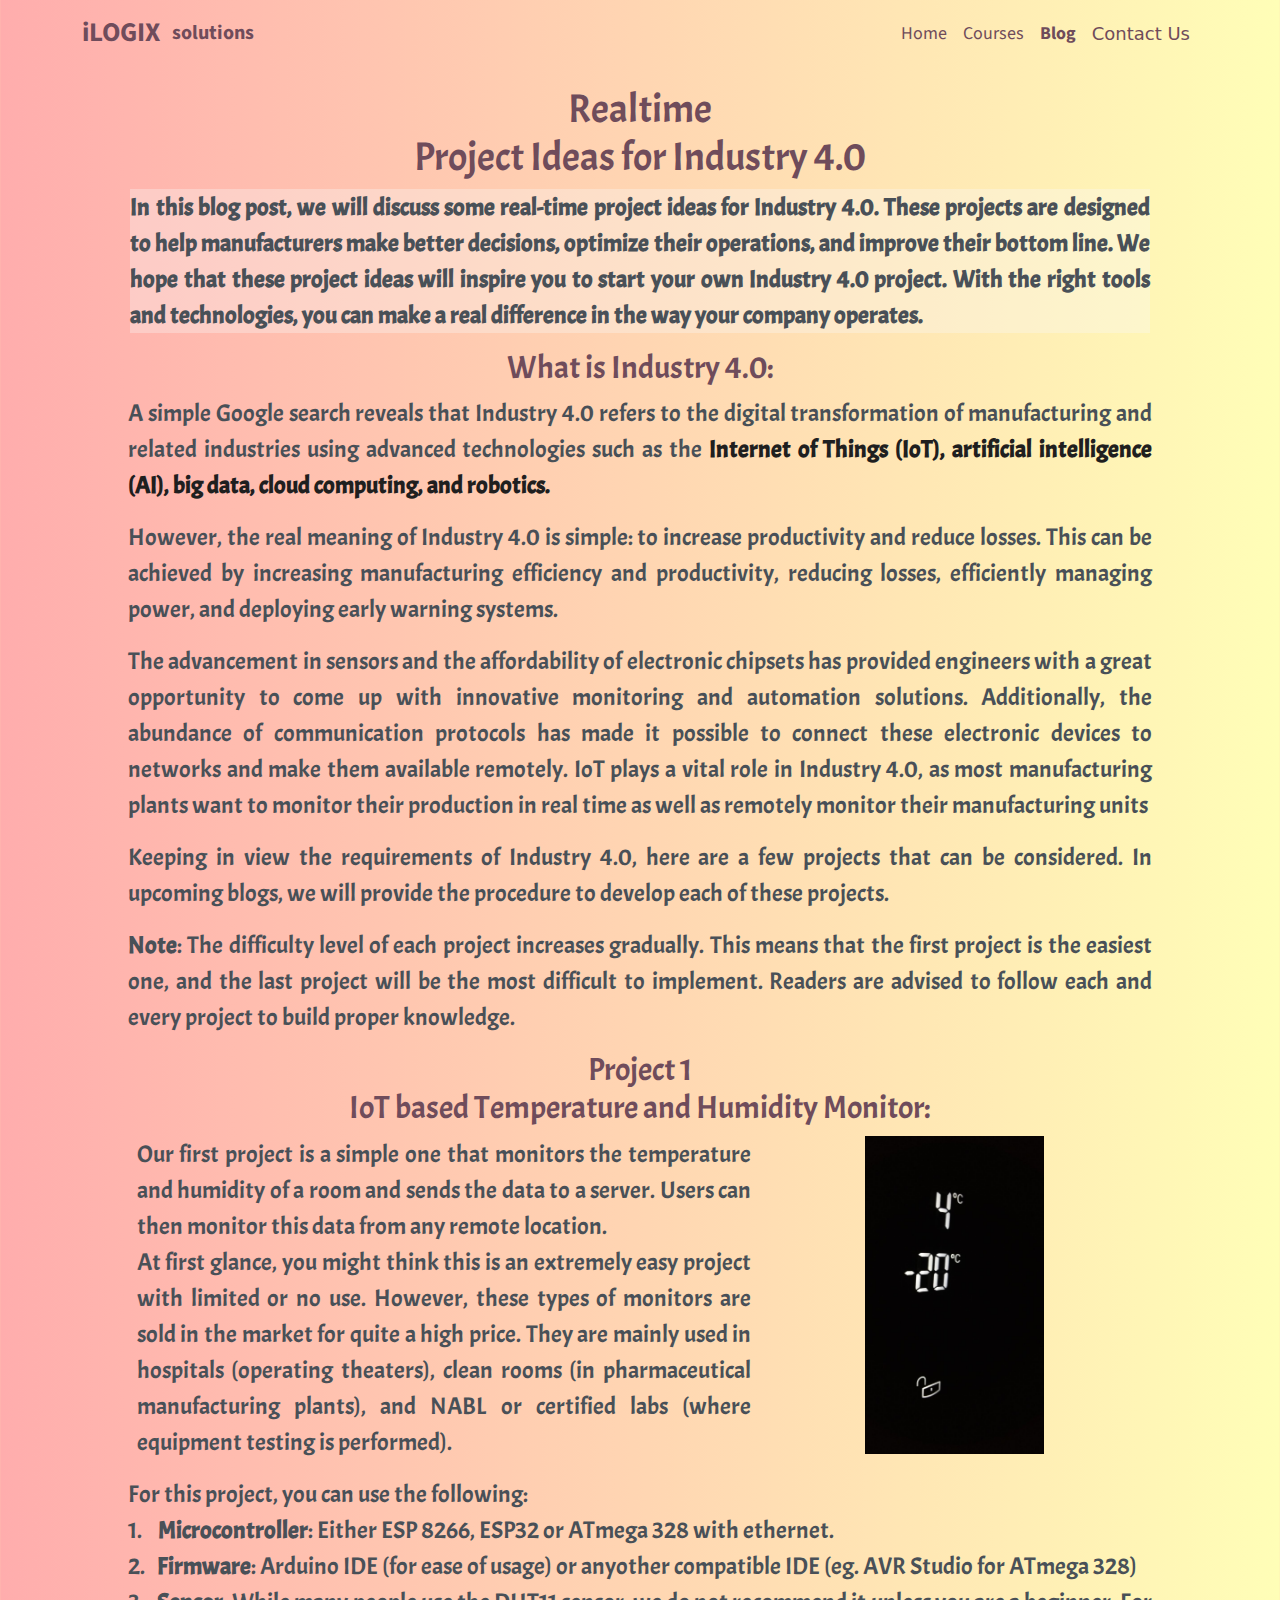
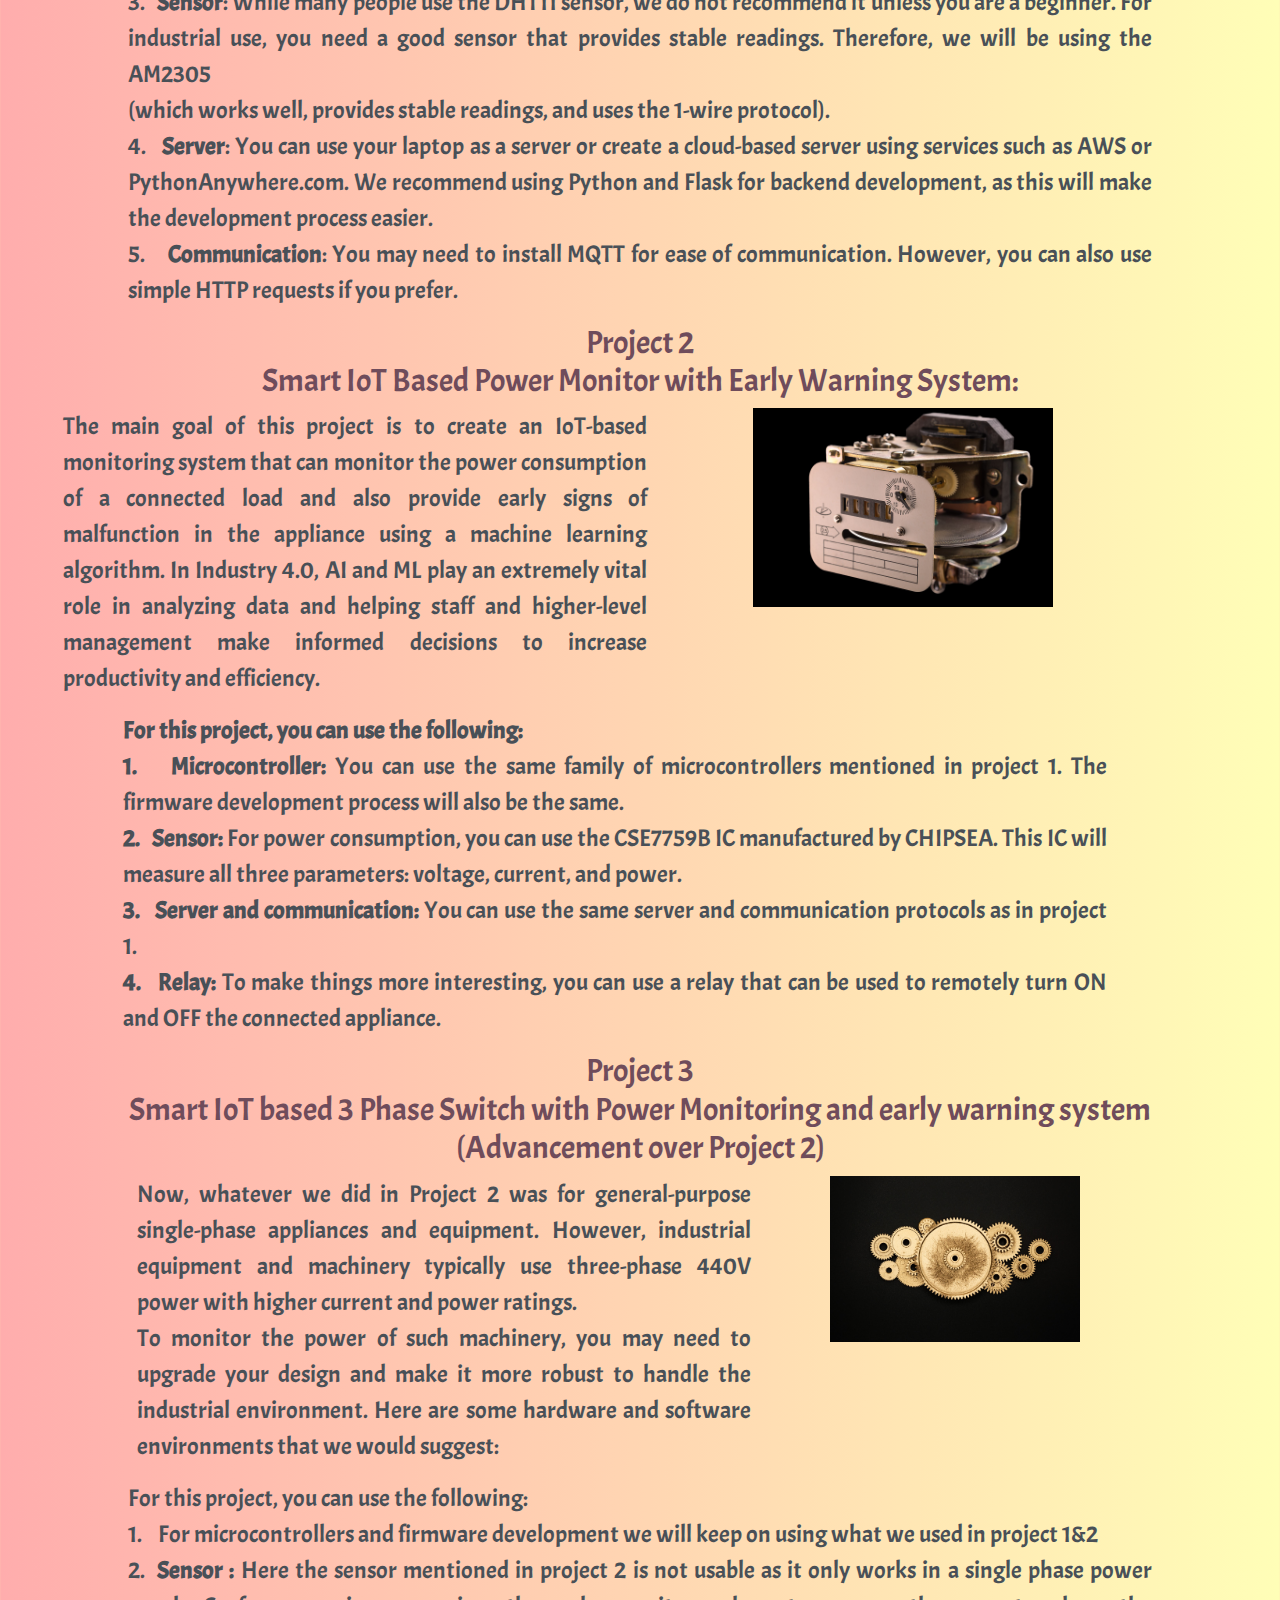
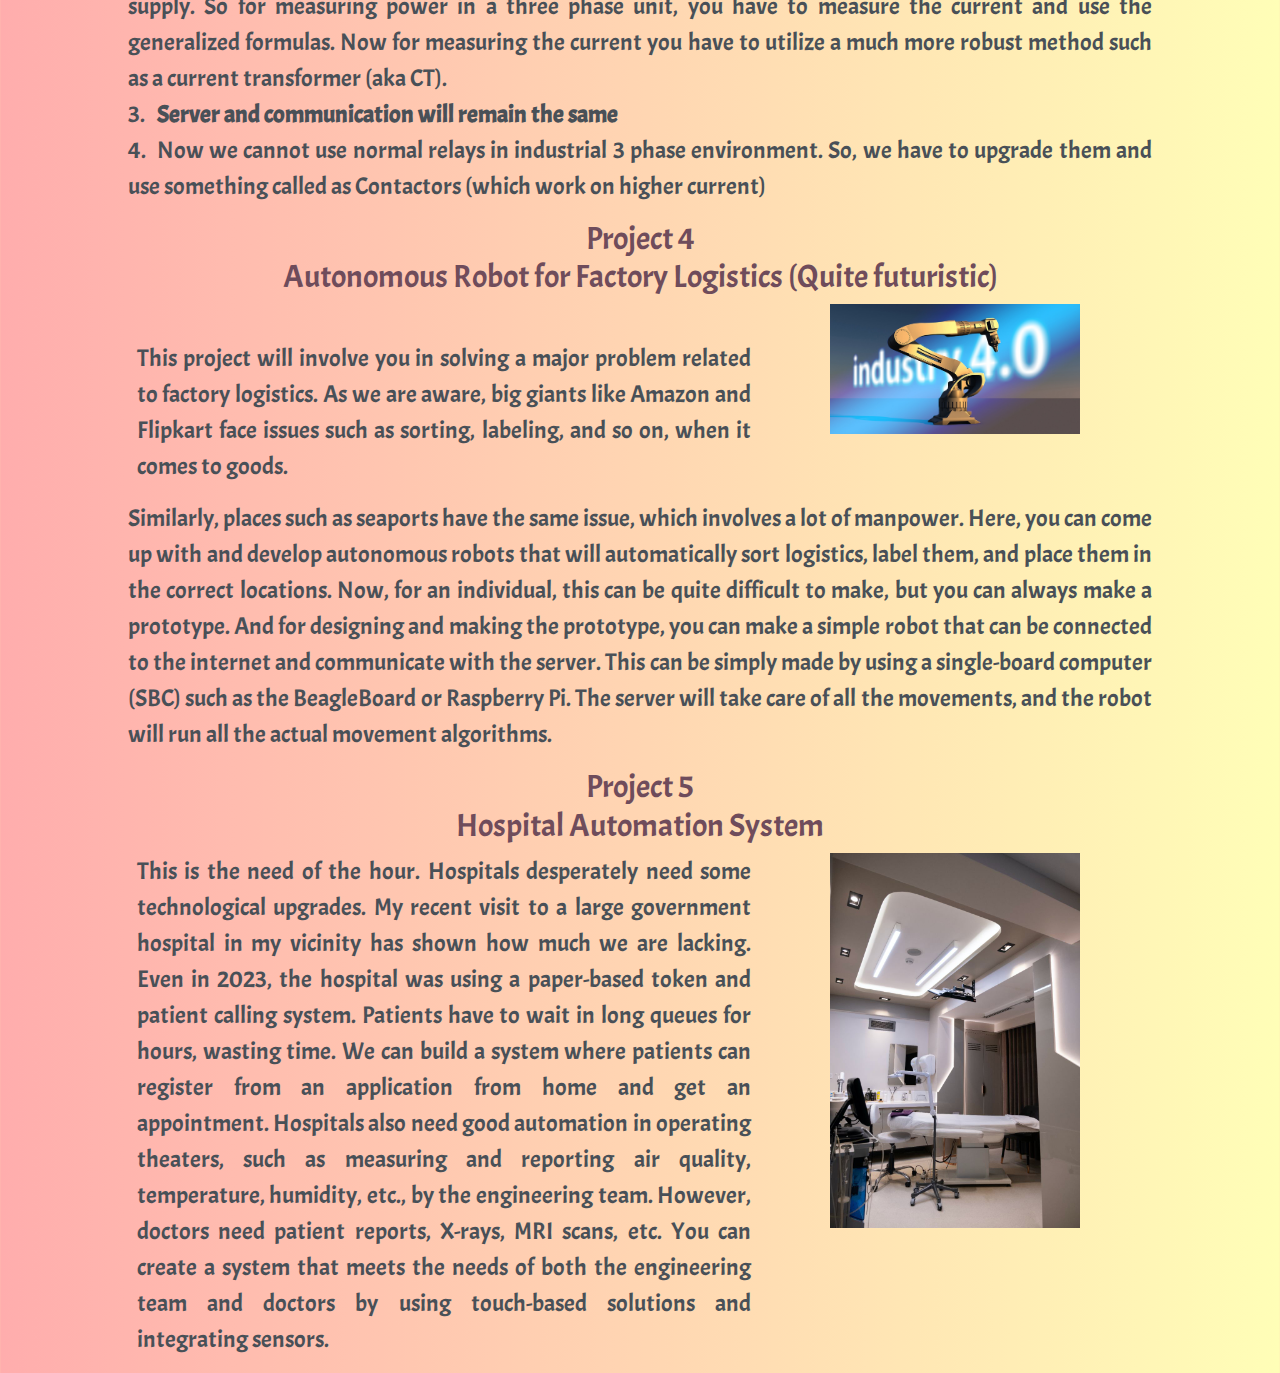
<file: industry4-project-ideas.html>
<!DOCTYPE html>
<html data-bs-theme="light" lang="en">

<head>
    <meta charset="utf-8">
<!-- Google tag (gtag.js) -->
<script async src="https://www.googletagmanager.com/gtag/js?id=G-GWT6R10PLZ"></script>
<script>
  window.dataLayer = window.dataLayer || [];
  function gtag(){dataLayer.push(arguments);}
  gtag('js', new Date());

  gtag('config', 'G-GWT6R10PLZ');
</script>
    <meta name="viewport" content="width=device-width, initial-scale=1.0, shrink-to-fit=no">
    <title>iLogixSolutions</title>
    <link rel="canonical" href="https://ilogixsolutions.co.in/industry4-project-ideas.html">
    <meta property="og:url" content="https://ilogixsolutions.co.in/industry4-project-ideas.html">
    <meta name="twitter:description" content="Best Company in Central India for all your customized IT Projects. Also provides best IT courses to budding Engineers.">
    <meta name="twitter:card" content="summary">
    <meta property="og:image" content="https://ilogixsolutions.co.in/assets/img/Screenshot 2022-10-30 203927.png">
    <meta name="description" content="Best Company in Central India for all your customized IT Projects. Also provides best IT courses to budding Engineers.">
    <meta property="og:type" content="website">
    <meta name="twitter:image" content="https://ilogixsolutions.co.in/assets/img/Screenshot 2022-10-30 203927.png">
    <meta name="twitter:title" content="iLogixSolutions">
    <link rel="icon" type="image/png" sizes="241x109" href="assets/img/Screenshot%202022-10-30%20203927.png">
    <link rel="icon" type="image/png" sizes="241x109" href="assets/img/Screenshot%202022-10-30%20203927.png">
    <link rel="stylesheet" href="assets/bootstrap/css/bootstrap.min.css">
    <link rel="stylesheet" href="https://fonts.googleapis.com/css?family=Acme&amp;display=swap">
    <link rel="stylesheet" href="https://fonts.googleapis.com/css?family=Source+Sans+Pro&amp;display=swap">
    <link rel="stylesheet" href="assets/css/animate.min.css">
    <link rel="stylesheet" href="assets/css/Animated-CSS-Waves-Background-SVG.css">
    <link rel="stylesheet" href="assets/css/Banner-Heading-Image-images.css">
    <link rel="stylesheet" href="assets/css/Contact-Details-icons.css">
    <link rel="stylesheet" href="assets/css/Contact-Form-Clean.css">
    <link rel="stylesheet" href="assets/css/dh-row-text-image-right-responsive-1.css">
    <link rel="stylesheet" href="assets/css/dh-row-text-image-right-responsive.css">
    <link rel="stylesheet" href="assets/css/styles.css">
    <link rel="stylesheet" href="assets/css/Swiper-Slider-Card-For-Blog-Or-Product-swiper.min.css">
    <link rel="stylesheet" href="assets/css/Swiper-Slider-Card-For-Blog-Or-Product-untitled.css">
</head>

<body class="gradient" style="font-size: 18px;background: linear-gradient(90deg, #ffadad, #fffeb7);color: #6f4c5b;text-align: center;">
    <nav class="navbar navbar-light navbar-expand-md" style="transform: perspective(0px) scale(1);margin: 0px;">
        <div class="container"><a class="navbar-brand" href="index.html" style="font-family: 'Source Sans Pro', sans-serif;font-weight: bold;font-size: 23px;color: #6F4C5B;"><span class="align-middle" style="font-size:27px">iLOGIX</span><span class="align-middle" style="font-size:20px"> &nbsp 
    solutions</span></a><button data-bs-toggle="collapse" class="navbar-toggler" data-bs-target="#navcol-1"><span class="visually-hidden">Toggle navigation</span><span class="navbar-toggler-icon"></span></button>
            <div class="collapse navbar-collapse" id="navcol-1" style="text-align: right;color: #6f4c5b;">
                <ul class="navbar-nav ms-auto">
                    <li class="nav-item"><a class="nav-link active" data-bss-hover-animate="rubberBand" href="index.html" style="font-weight: bold;font-family: 'Source Sans Pro', sans-serif;color: #6f4c5b;"><span style="font-weight: normal !important;">Home</span></a></li>
                    <li class="nav-item" style="font-family: 'Source Sans Pro', sans-serif;"><a class="nav-link" data-bss-hover-animate="rubberBand" href="courses.html" style="color: #6f4c5b;">Courses</a></li>
                    <li class="nav-item" style="font-family: 'Source Sans Pro', sans-serif;"><a class="nav-link" data-bss-hover-animate="rubberBand" href="blogs.html" style="color: #6f4c5b;"><strong>Blog</strong></a></li>
                    <li class="nav-item"><a class="nav-link" data-bss-hover-animate="rubberBand" href="contact_us.html" style="color: #6f4c5b;">Contact Us</a></li>
                </ul>
            </div>
        </div>
    </nav>
    <div class="row">
        <div class="col" style="text-align: center;"></div>
    </div>
    <div class="row">
        <div class="col" style="text-align: center;">
            <h1 style="margin-top: 18px;margin-left: 0px;font-family: Acme, sans-serif;">Realtime <br>Project Ideas for Industry 4.0</h1>
        </div>
    </div>
    <div class="row">
        <div class="col text-center" style="text-align: center;margin-right: 10%;margin-left: 10%;">
            <p class="fs-4" style="margin-left: 0px;margin-right: 0px;color: var(--bs-gray-700);text-align: justify;font-family: Acme, sans-serif;background: rgba(248,249,250,0.33);">In this blog post, we will discuss some real-time project ideas for Industry 4.0. These projects are designed to help manufacturers make better decisions, optimize their operations, and improve their bottom line. We hope that these project ideas will inspire you to start your own Industry 4.0 project. With the right tools and technologies, you can make a real difference in the way your company operates.</p>
        </div>
    </div>
    <h3 class="fs-2" style="margin-left: 0px;font-family: Acme, sans-serif;">What is Industry 4.0:</h3>
    <p class="fs-4" style="margin-left: 10%;margin-right: 10%;font-family: Acme, sans-serif;color: var(--bs-gray-700);text-align: justify;"><span style="font-weight: normal !important; background-color: rgba(255, 255, 255, 0);">A simple Google search reveals that Industry 4.0 refers to the digital transformation of manufacturing and related industries using advanced technologies such as the</span><span style="color: rgb(31, 31, 31); background-color: rgba(255, 255, 255, 0);"> Internet of Things (IoT), artificial intelligence (AI), big data, cloud computing, and robotics.</span></p>
    <p class="fs-4" style="margin-left: 10%;margin-right: 10%;font-family: Acme, sans-serif;color: var(--bs-gray-700);text-align: justify;"><span style="font-weight: normal !important; background-color: rgba(255, 255, 255, 0);">However, the real meaning of Industry 4.0 is simple: to&nbsp;increase productivity and reduce losses. This can be achieved by increasing&nbsp;manufacturing efficiency and productivity, reducing losses, efficiently managing power, and deploying early warning systems.</span></p>
    <p class="fs-4" style="margin-left: 10%;margin-right: 10%;font-family: Acme, sans-serif;color: var(--bs-gray-700);text-align: justify;"><span style="font-weight: normal !important; background-color: rgba(255, 255, 255, 0);">The advancement in sensors and the affordability of electronic chipsets has provided engineers with a great opportunity to come up with innovative monitoring and automation solutions. Additionally, the abundance of communication protocols has made it possible to connect these electronic devices to networks and make them available remotely. IoT plays a vital role in Industry 4.0, as most manufacturing plants want to monitor their production in real time as well as remotely monitor their manufacturing units</span></p>
    <p class="fs-4" style="margin-left: 10%;margin-right: 10%;font-family: Acme, sans-serif;color: var(--bs-gray-700);text-align: justify;"><span style="font-weight: normal !important; background-color: rgba(255, 255, 255, 0);">Keeping in view the requirements of Industry 4.0, here are a few projects that can be considered. In upcoming blogs, we will provide the procedure to develop each of these projects.&nbsp;</span></p>
    <p class="fs-4" style="margin-left: 10%;margin-right: 10%;font-family: Acme, sans-serif;color: var(--bs-gray-700);text-align: justify;"><span style="background-color: rgba(255, 255, 255, 0);">Note</span><span style="font-weight: normal !important; background-color: rgba(255, 255, 255, 0);">: The difficulty level of each project increases gradually. This means that the first project is the easiest one, and the last project will be the most difficult to implement. Readers are advised to follow each and every project to build proper knowledge.</span></p>
    <h3 class="fs-2" style="margin-left: 0px;font-family: Acme, sans-serif;">Project 1<br>IoT based Temperature and Humidity Monitor:</h3>
    <div class="container">
        <div class="row" style="margin-right: 3%;">
            <div class="col-md-6 col-xl-7" style="margin-left: 5%;margin-right: 5%;">
                <p class="fs-4" style="text-align: justify;font-family: Acme, sans-serif;"><span style="font-weight: normal !important; color: rgb(73, 80, 87); background-color: rgba(255, 255, 255, 0);">Our first project is a simple one that monitors the temperature and humidity of a room and sends the data to a server. Users can then monitor this data from any remote location.</span><br><span style="font-weight: normal !important; color: rgb(73, 80, 87); background-color: rgba(255, 255, 255, 0);">At first glance, you might think this is an extremely easy project with limited or no use. However, these types of monitors are sold in the market for quite a high price. They are mainly used in hospitals (operating theaters), clean rooms (in pharmaceutical manufacturing plants), and NABL or certified labs (where equipment testing is performed).</span></p>
            </div>
            <div class="col-md-6 col-xl-3"><img class="img-fluid" src="assets/img/pexels-digital-buggu-190048.jpg" width="179" height="292"></div>
        </div>
    </div>
    <p class="fs-4" style="margin-left: 10%;margin-right: 10%;font-family: Acme, sans-serif;color: var(--bs-gray-700);text-align: justify;"><span style="font-weight: normal !important; background-color: rgba(255, 255, 255, 0);">For this project, you can use the following:</span><br><span style="font-weight: normal !important; background-color: rgba(255, 255, 255, 0);">1.&nbsp;&nbsp;&nbsp;&nbsp;</span><span style="background-color: rgba(255, 255, 255, 0);">Microcontroller</span><span style="font-weight: normal !important; background-color: rgba(255, 255, 255, 0);">: Either ESP 8266, ESP32 or ATmega 328 with ethernet.</span><br><span style="font-weight: normal !important; background-color: rgba(255, 255, 255, 0);">2.&nbsp; &nbsp;</span><span style="background-color: rgba(255, 255, 255, 0);">Firmware</span><span style="font-weight: normal !important; background-color: rgba(255, 255, 255, 0);">: Arduino IDE (for ease of usage) or anyother compatible IDE (eg. AVR Studio for ATmega 328)</span><br><span style="font-weight: normal !important; background-color: rgba(255, 255, 255, 0);">3.&nbsp; &nbsp;</span><span style="background-color: rgba(255, 255, 255, 0);">Sensor</span><span style="font-weight: normal !important; background-color: rgba(255, 255, 255, 0);">: While many people use the DHT11 sensor, we do&nbsp;not recommend it unless you are a beginner. For industrial use, you need a good&nbsp;sensor that provides stable readings. Therefore, we will be using the AM2305</span><br><span style="font-weight: normal !important; background-color: rgba(255, 255, 255, 0);"> (which works well, provides stable readings, and uses the 1-wire protocol).</span><br><span style="font-weight: normal !important; background-color: rgba(255, 255, 255, 0);">4.&nbsp;&nbsp;&nbsp;</span><span style="background-color: rgba(255, 255, 255, 0);">Server</span><span style="font-weight: normal !important; background-color: rgba(255, 255, 255, 0);">: You can use your laptop as a server or create a&nbsp;cloud-based server using services such as AWS or PythonAnywhere.com. We&nbsp;recommend using Python and Flask for backend development, as this will make the&nbsp;development process easier.</span><br><span style="font-weight: normal !important; background-color: rgba(255, 255, 255, 0);"> 5.&nbsp; &nbsp; </span><span style="background-color: rgba(255, 255, 255, 0);">Communication</span><span style="font-weight: normal !important; background-color: rgba(255, 255, 255, 0);">:&nbsp;You may need to install MQTT for ease of&nbsp;communication. However, you can also use simple HTTP requests if you prefer.</span></p>
    <h3 class="fs-2" style="margin-left: 0px;font-family: Acme, sans-serif;">Project 2<br>Smart IoT Based Power Monitor with Early Warning System:</h3>
    <div class="row" style="margin-right: 3%;">
        <div class="col-md-6 col-xl-6" style="margin-left: 5%;margin-right: 5%;">
            <p class="fs-4" style="text-align: justify;font-family: Acme, sans-serif;margin-right: 3%;"><span style="font-weight: normal !important; color: rgb(73, 80, 87); background-color: rgba(255, 255, 255, 0);">The main goal of this project is to create an IoT-based monitoring system that can monitor the power consumption of a connected load and also provide early signs of malfunction in the appliance using a machine learning algorithm. In Industry 4.0, AI and ML play an extremely vital role in analyzing data and helping staff and higher-level management make informed decisions to increase productivity and efficiency.</span></p>
        </div>
        <div class="col-md-6 col-xl-3" style="padding-right: 0;"><img class="img-fluid" src="assets/img/measurement-g59d885ffe_1280.jpg" width="300" height="199"></div>
        <div class="col">
            <p class="fs-4" style="margin-left: 10%;margin-right: 10%;font-family: Acme, sans-serif;color: var(--bs-gray-700);text-align: justify;"><span style="background-color: rgba(255, 255, 255, 0);">For this project, you can use the following:</span><br><span style="background-color: rgba(255, 255, 255, 0);">1.</span><span style="font-weight: normal !important; background-color: rgba(255, 255, 255, 0);">&nbsp;&nbsp;&nbsp;&nbsp;</span><span style="background-color: rgba(255, 255, 255, 0);">Microcontroller:&nbsp;</span><span style="font-weight: normal !important; background-color: rgba(255, 255, 255, 0);">You can use the same family of microcontrollers mentioned in project 1. The firmware development process will also be the same.</span><br><span style="background-color: rgba(255, 255, 255, 0);">2.</span><span style="font-weight: normal !important; background-color: rgba(255, 255, 255, 0);">&nbsp; &nbsp;</span><strong><span style="background-color: rgba(255, 255, 255, 0);">Sensor:</span></strong><span style="font-weight: normal !important; background-color: rgba(255, 255, 255, 0);">&nbsp;For power consumption, you can use the CSE7759B IC manufactured by CHIPSEA. This IC will measure all three parameters: voltage, current, and power.</span><br><span style="background-color: rgba(255, 255, 255, 0);">3.</span><span style="font-weight: normal !important; background-color: rgba(255, 255, 255, 0);">&nbsp; &nbsp;</span><strong><span style="background-color: rgba(255, 255, 255, 0);">Server and communication:</span></strong><span style="font-weight: normal !important; background-color: rgba(255, 255, 255, 0);">&nbsp;You can use the same server and communication protocols as in project 1.</span><br><span style="background-color: rgba(255, 255, 255, 0);">4.</span><span style="font-weight: normal !important; background-color: rgba(255, 255, 255, 0);">&nbsp; &nbsp;</span><strong><span style="background-color: rgba(255, 255, 255, 0);">Relay:</span></strong><span style="font-weight: normal !important; background-color: rgba(255, 255, 255, 0);">&nbsp;To make things more interesting, you can use a relay that can be used to remotely turn ON and OFF the connected appliance.</span></p>
        </div>
    </div>
    <div>
        <h3 class="fs-2" style="margin-left: 2%;font-family: Acme, sans-serif;margin-right: 2%;">Project 3<br>Smart IoT based 3 Phase Switch with Power Monitoring and early warning system<br>(Advancement over Project 2)</h3>
        <div class="container">
            <div class="row" style="margin-right: 3%;">
                <div class="col-md-6 col-xl-7" style="margin-left: 5%;margin-right: 5%;">
                    <p class="fs-4" style="text-align: justify;font-family: Acme, sans-serif;"><span style="font-weight: normal !important; color: rgb(73, 80, 87); background-color: rgba(255, 255, 255, 0);">Now, whatever we did in Project 2 was for general-purpose single-phase appliances and equipment. However, industrial equipment and machinery typically use three-phase 440V power with higher current and power ratings.</span><br><span style="font-weight: normal !important; color: rgb(73, 80, 87); background-color: rgba(255, 255, 255, 0);">To monitor the power of such machinery, you may need to upgrade your design and make it more robust to handle the industrial environment. Here are some hardware and software environments that we would suggest:</span></p>
                </div>
                <div class="col-md-6 col-xl-3"><img class="img-fluid" src="assets/img/circle-gcd88bca2a_1280.jpg" width="250" height="166"></div>
            </div>
        </div>
        <p class="fs-4" style="margin-left: 10%;margin-right: 10%;font-family: Acme, sans-serif;color: var(--bs-gray-700);text-align: justify;"><span style="font-weight: normal !important; background-color: rgba(255, 255, 255, 0);">For this project, you can use the following:</span><br><span style="font-weight: normal !important; background-color: rgba(255, 255, 255, 0);">1.&nbsp; &nbsp;&nbsp;</span><span style="font-weight: normal !important;">For microcontrollers and firmware development we will keep on using what we used in project 1&amp;2</span><br><span style="font-weight: normal !important; background-color: rgba(255, 255, 255, 0);">2.&nbsp; </span>Sensor : <span style="font-weight: normal !important;">Here the sensor mentioned in project 2 is not usable as it only works in a single phase power supply. So for measuring power in a three phase unit, you have to measure the current and use the generalized formulas. Now for measuring the current you have to utilize a much more robust method such as a current transformer (aka CT).</span><br><span style="font-weight: normal !important; background-color: rgba(255, 255, 255, 0);">3.&nbsp; &nbsp;</span>Server and communication will remain the same<br><span style="font-weight: normal !important; background-color: rgba(255, 255, 255, 0);">4.&nbsp; </span><span style="font-weight: normal !important;">Now we cannot use normal relays in industrial 3 phase environment. So, we have to upgrade them and use something called as Contactors (which work on higher current)</span></p>
    </div>
    <div>
        <h3 class="fs-2" style="margin-left: 2%;font-family: Acme, sans-serif;margin-right: 2%;">Project 4<br>Autonomous Robot for Factory Logistics (Quite futuristic)</h3>
        <div class="container">
            <div class="row" style="margin-right: 3%;">
                <div class="col-md-6 col-xl-7" style="margin-left: 5%;margin-right: 5%;">
                    <p class="fs-4" style="text-align: justify;font-family: Acme, sans-serif;"><br><span style="font-weight: normal !important; color: rgb(73, 80, 87); background-color: rgba(255, 255, 255, 0);">This project will involve you in solving a major problem related to factory logistics. As we are aware, big giants like Amazon and Flipkart face issues such as sorting, labeling, and so on, when it comes to goods.&nbsp;</span></p>
                </div>
                <div class="col-md-6 col-xl-3"><img class="img-fluid" src="assets/img/industry-gf6b9987ed_1280.jpg" width="250" height="130"></div>
            </div>
        </div>
        <p class="fs-4" style="margin-left: 10%;margin-right: 10%;font-family: Acme, sans-serif;color: var(--bs-gray-700);text-align: justify;"><span style="font-weight: normal !important;">Similarly, places such as seaports have the same issue, which involves a lot of manpower. Here, you can come up with and develop autonomous robots that will automatically sort logistics, label them, and place them in the correct locations. Now, for an individual, this can be quite difficult to make, but you can always make a prototype. And for designing and making the prototype, you can make a simple robot that can be connected to the internet and communicate with the server. This can be simply made by using a single-board computer (SBC) such as the BeagleBoard or Raspberry Pi. The server will take care of all the movements, and the robot will run all the actual movement algorithms.</span></p>
    </div>
    <div>
        <h3 class="fs-2" style="margin-left: 2%;font-family: Acme, sans-serif;margin-right: 2%;">Project 5<br>Hospital Automation System</h3>
        <div class="container">
            <div class="row" style="margin-right: 3%;">
                <div class="col-md-6 col-xl-7" style="margin-left: 5%;margin-right: 5%;">
                    <p class="fs-4" style="text-align: justify;font-family: Acme, sans-serif;"><span style="font-weight: normal !important; color: rgb(73, 80, 87); background-color: rgba(255, 255, 255, 0);">This is the need of the hour. Hospitals desperately need some technological upgrades. My recent visit to a large government hospital in my vicinity has shown how much we are lacking. Even in 2023, the hospital was using a paper-based token and patient calling system. Patients have to wait in long queues for hours, wasting time. We can build a system where patients can register from an application from home and get an appointment. Hospitals also need good automation in operating theaters, such as measuring and reporting air quality, temperature, humidity, etc., by the engineering team. However, doctors need patient reports, X-rays, MRI scans, etc. You can create a system that meets the needs of both the engineering team and doctors by using touch-based solutions and integrating sensors.</span></p>
                </div>
                <div class="col-md-6 col-xl-3"><img class="img-fluid" src="assets/img/pexels-yusuf-çelik-16571732.jpg" width="250" height="374"></div>
            </div>
        </div>
    </div>
    <script src="assets/bootstrap/js/bootstrap.min.js"></script>
    <script src="assets/js/bs-init.js"></script>
    <script src="assets/js/Swiper-Slider-Card-For-Blog-Or-Product.js"></script>
</body>

</html>
</file>
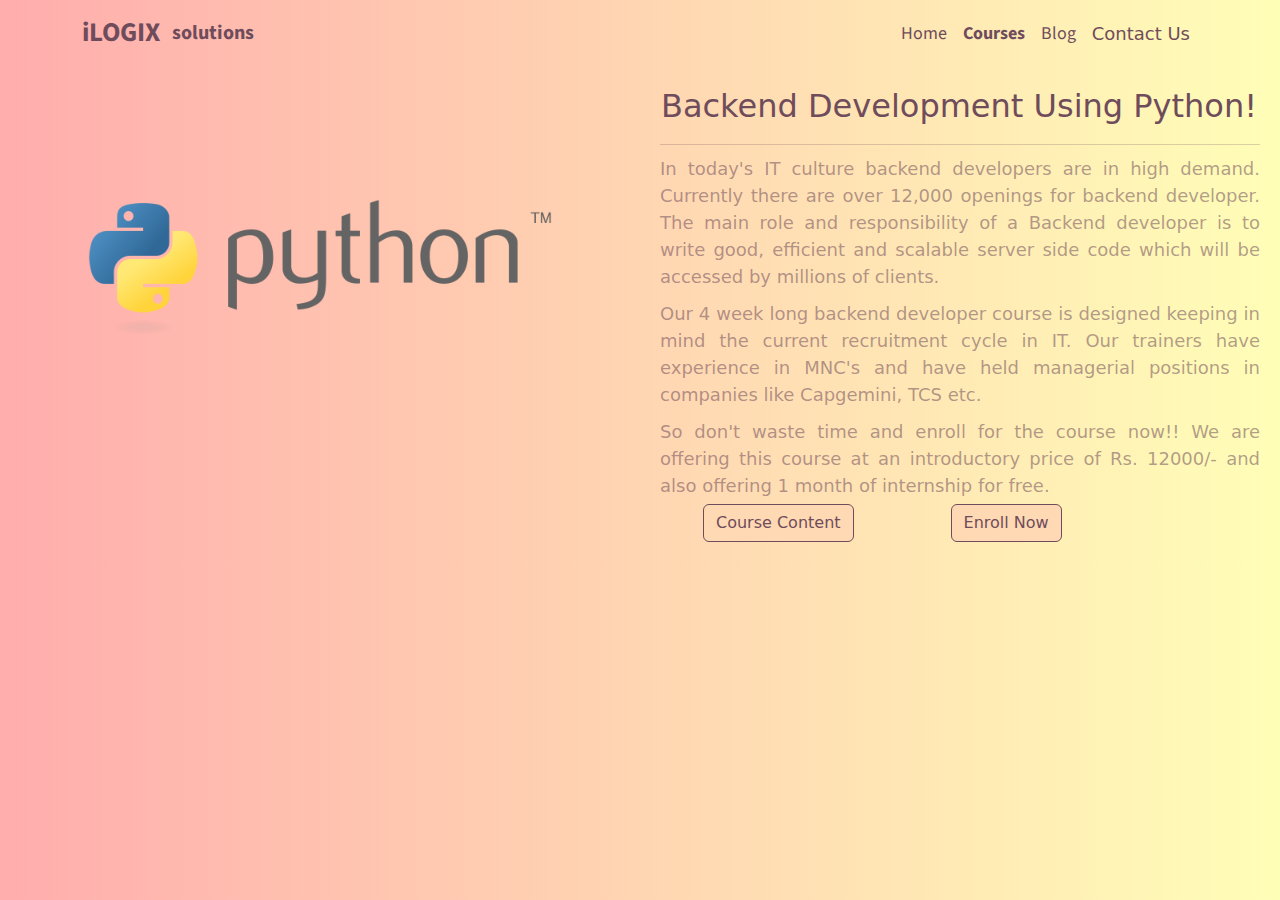
<file: services.html>
<!DOCTYPE html>
<html lang="en">

<head>
    <meta charset="utf-8">
    <meta name="viewport" content="width=device-width, initial-scale=1.0, shrink-to-fit=no">
    <title>iLogixSolutions</title>
    <meta name="twitter:image" content="https://ilogixsolutions.co.in/assets/img/Screenshot 2022-10-30 203927.png">
    <meta property="og:type" content="website">
    <meta name="description" content="Best Company in Central India for all your customized IT Projects. Also provides best IT courses to budding Engineers.">
    <meta property="og:image" content="https://ilogixsolutions.co.in/assets/img/Screenshot 2022-10-30 203927.png">
    <link rel="icon" type="image/png" sizes="241x109" href="assets/img/Screenshot%202022-10-30%20203927.png">
    <link rel="icon" type="image/png" sizes="241x109" href="assets/img/Screenshot%202022-10-30%20203927.png">
    <link rel="stylesheet" href="assets/bootstrap/css/bootstrap.min.css">
    <link rel="stylesheet" href="https://fonts.googleapis.com/css?family=Acme&amp;display=swap">
    <link rel="stylesheet" href="https://fonts.googleapis.com/css?family=Source+Sans+Pro&amp;display=swap">
    <link rel="stylesheet" href="assets/css/animate.min.css">
    <link rel="stylesheet" href="assets/css/Animated-CSS-Waves-Background-SVG.css">
    <link rel="stylesheet" href="assets/css/Contact-Form-Clean.css">
    <link rel="stylesheet" href="assets/css/dh-row-text-image-right-responsive-1.css">
    <link rel="stylesheet" href="assets/css/dh-row-text-image-right-responsive.css">
    <link rel="stylesheet" href="assets/css/styles.css">
    <link rel="stylesheet" href="assets/css/Swiper-Slider-Card-For-Blog-Or-Product-swiper.min.css">
    <link rel="stylesheet" href="assets/css/Swiper-Slider-Card-For-Blog-Or-Product-untitled.css">
</head>

<body class="gradient" style="font-size: 18px;background: linear-gradient(90deg, #ffadad, #fffeb7);color: #6f4c5b;">
    <nav class="navbar navbar-light navbar-expand-md" style="transform: perspective(0px) scale(1);margin: 0px;">
        <div class="container"><a class="navbar-brand" href="index.html" style="font-family: 'Source Sans Pro', sans-serif;font-weight: bold;font-size: 23px;color: #6F4C5B;"><span class="align-middle" style="font-size:27px">iLOGIX</span><span class="align-middle" style="font-size:20px"> &nbsp 
    solutions</span></a><button data-bs-toggle="collapse" class="navbar-toggler" data-bs-target="#navcol-1"><span class="visually-hidden">Toggle navigation</span><span class="navbar-toggler-icon"></span></button>
            <div class="collapse navbar-collapse" id="navcol-1" style="text-align: right;color: #6f4c5b;">
                <ul class="navbar-nav ms-auto">
                    <li class="nav-item"><a class="nav-link active" data-bss-hover-animate="rubberBand" href="index.html" style="font-weight: bold;font-family: 'Source Sans Pro', sans-serif;color: #6f4c5b;"><span style="font-weight: normal !important;">Home</span></a></li>
                    <li class="nav-item" style="font-family: 'Source Sans Pro', sans-serif;"><a class="nav-link active" data-bss-hover-animate="rubberBand" href="services.html" style="color: #6f4c5b;"><strong>Courses</strong></a></li>
                    <li class="nav-item" style="font-family: 'Source Sans Pro', sans-serif;"><a class="nav-link" data-bss-hover-animate="rubberBand" href="blogs.html" style="color: #6f4c5b;">Blog</a></li>
                    <li class="nav-item"><a class="nav-link" data-bss-hover-animate="rubberBand" href="contact_us.html" style="color: #6f4c5b;">Contact Us</a></li>
                </ul>
            </div>
        </div>
    </nav>
    <div class="row clearmargin clearpadding row-image-txt">
        <div class="col-xs-12 col-sm-6 col-md-6 clearmargin clearpadding col-sm-push-6" style="height: 400px;background: url(&quot;assets/img/Python_(programming_language)-Logo.wine.png&quot;) center / contain no-repeat;">
            <div></div>
        </div>
        <div class="col-xs-12 col-sm-6 col-md-6 col-sm-pull-6" style="padding:20px;">
            <h2 class="text-center" style="color: #6f4c5b;padding-top: 2px;margin-top: -2px;margin-left: -2px;padding-bottom: 0px;margin-bottom: -35px;">Backend Development Using Python!<br><br></h2>
            <hr>
            <p style="color: #6f4c5b8a;margin-top: -33px;text-align: justify;"><br><span style="font-weight: normal !important;">In today's IT culture backend developers are in high demand. Currently there are over 12,000 openings for backend developer. The main role and responsibility of a Backend developer is to write good, efficient and scalable server side code which will be accessed by millions of clients.</span></p>
            <p style="color: #6f4c5b8a;margin-top: -33px;text-align: justify;"><br><span style="font-weight: normal !important;">Our 4 week long backend developer course is designed keeping in mind the current recruitment cycle in IT. Our trainers have experience in MNC's and have held managerial positions in companies like Capgemini, TCS etc.</span></p>
            <p style="color: #6f4c5b8a;margin-top: -33px;text-align: justify;"><br><span style="font-weight: normal !important;">So don't waste time and enroll for the course now!! We are offering this course at an introductory price of Rs. 12000/- and also offering 1 month of internship for free.</span></p><a class="btn btn-primary" role="button" style="margin-top: -55px;text-align: center;background: rgb(255,217,179);color: rgb(111,76,91);border-color: rgb(111,76,91);margin-bottom: -41px;padding-left: 12px;margin-right: 3px;margin-left: 43px;" href="./pdf/Backend_Development_Using_Python.pdf">Course Content</a><a class="btn btn-primary" role="button" style="margin-top: -55px;text-align: center;background: rgb(255,217,179);color: rgb(111,76,91);border-color: rgb(111,76,91);margin-bottom: -41px;margin-left: 94px;" href="https://docs.google.com/forms/d/e/1FAIpQLSd0zKUtr4cFp0YsqmTYIV23me8CwjWm1txHfoEng_bvc2ZyzQ/viewform?usp=sf_link">Enroll Now</a>
        </div>
    </div>
    <script src="assets/bootstrap/js/bootstrap.min.js"></script>
    <script src="assets/js/bs-init.js"></script>
    <script src="assets/js/Swiper-Slider-Card-For-Blog-Or-Product.js"></script>
</body>

</html>
</file>
<file: assets/css/Banner-Heading-Image-images.css>
.fit-cover {
  object-fit: cover;
}
</file>
<file: assets/css/Contact-Details-icons.css>
.bs-icon {
  --bs-icon-size: .75rem;
  display: flex;
  flex-shrink: 0;
  justify-content: center;
  align-items: center;
  font-size: var(--bs-icon-size);
  width: calc(var(--bs-icon-size) * 2);
  height: calc(var(--bs-icon-size) * 2);
  color: var(--bs-primary);
}

.bs-icon-xs {
  --bs-icon-size: 1rem;
  width: calc(var(--bs-icon-size) * 1.5);
  height: calc(var(--bs-icon-size) * 1.5);
}

.bs-icon-sm {
  --bs-icon-size: 1rem;
}

.bs-icon-md {
  --bs-icon-size: 1.5rem;
}

.bs-icon-lg {
  --bs-icon-size: 2rem;
}

.bs-icon-xl {
  --bs-icon-size: 2.5rem;
}

.bs-icon.bs-icon-primary {
  color: var(--bs-white);
  background: var(--bs-primary);
}

.bs-icon.bs-icon-primary-light {
  color: var(--bs-primary);
  background: rgba(var(--bs-primary-rgb), .2);
}

.bs-icon.bs-icon-semi-white {
  color: var(--bs-primary);
  background: rgba(255, 255, 255, .5);
}

.bs-icon.bs-icon-rounded {
  border-radius: .5rem;
}

.bs-icon.bs-icon-circle {
  border-radius: 50%;
}
</file>
<file: assets/css/Contact-Form-Clean.css>
.contact-clean {
  background: #f1f7fc;
  padding: 80px 0;
}

@media (max-width:767px) {
  .contact-clean {
    padding: 20px 0;
  }
}

.contact-clean form {
  max-width: 480px;
  width: 90%;
  margin: 0 auto;
  background-color: #ffffff;
  padding: 40px;
  border-radius: 4px;
  color: #505e6c;
  box-shadow: 1px 1px 5px rgba(0,0,0,0.1);
}

@media (max-width:767px) {
  .contact-clean form {
    padding: 30px;
  }
}

.contact-clean h2 {
  margin-top: 5px;
  font-weight: bold;
  font-size: 28px;
  margin-bottom: 36px;
  color: inherit;
}

.contact-clean form .form-control {
  background: #fff;
  border-radius: 2px;
  box-shadow: 1px 1px 1px rgba(0,0,0,0.05);
  outline: none;
  color: inherit;
  padding-left: 12px;
  height: 42px;
}

.contact-clean form .form-control:focus {
  border: 1px solid #b2b2b2;
}

.contact-clean form textarea.form-control {
  min-height: 100px;
  max-height: 260px;
  padding-top: 10px;
  resize: vertical;
}

.contact-clean form .btn {
  padding: 16px 32px;
  border: none;
  background: none;
  box-shadow: none;
  text-shadow: none;
  opacity: 0.9;
  text-transform: uppercase;
  font-weight: bold;
  font-size: 13px;
  letter-spacing: 0.4px;
  line-height: 1;
  outline: none !important;
}

.contact-clean form .btn:hover {
  opacity: 1;
}

.contact-clean form .btn:active {
  transform: translateY(1px);
}

.contact-clean form .btn-primary {
  background-color: #055ada !important;
  margin-top: 15px;
  color: #fff;
}
</file>
<file: assets/css/dh-row-text-image-right-responsive-1.css>
.dh-header-non-rectangular-container h1, p {
  color: white;
  font-weight: bold;
}

.clearmargin {
  margin: 0px;
}

.clearpadding {
  padding: 0px;
}

.row-image-txt {
  background-color: rgb(42,42,42);
}

.row-image-txt h1 {
  color: white;
}

.row-image-txt p {
  color: white;
}
</file>
<file: assets/css/dh-row-text-image-right-responsive.css>
.dh-header-non-rectangular-container h1, p {
  color: white;
  font-weight: bold;
}

.clearmargin {
  margin: 0px;
}

.clearpadding {
  padding: 0px;
}

.row-image-txt {
  background-color: rgba(33,37,41,0);
}

.row-image-txt h1 {
  color: white;
}

.row-image-txt p {
  color: white;
}
</file>
<file: assets/css/styles.css>
.gradient {
}

.gradient {
  background: linear-gradient(90deg, #d53369 0%, #daae51 100%);
}

.border {
  border: 3px solid #dee2e6!important;
}

.transparent {
  background-color: transparent;
}
</file>
<file: assets/css/Animated-CSS-Waves-Background-SVG.css>
.waveWrapper {
  overflow: hidden;
  position: absolute;
  left: 0;
  right: 0;
  bottom: 0;
  top: 0;
  margin: auto;
}

.waveWrapperInner {
  position: absolute;
  width: 100%;
  overflow: hidden;
  height: 100%;
  bottom: -1px;
  background-image: linear-gradient(to top, #86377b 20%, #27273c 80%);
  z-index: -1;
}

.bgTop {
  /*z-index: 2;*/
  opacity: 0.5;
  position: absolute;
}

.bgMiddle {
  z-index: -1;
  opacity: 0.75;
  position: absolute;
}

.bgBottom {
  z-index: -2;
  position: absolute;
}

.wave {
  position: absolute;
  left: 0;
  width: 200%;
  height: 100%;
  background-repeat: repeat no-repeat;
  background-position: 0 bottom;
  transform-origin: center bottom;
}

.waveTop {
  background-size: 50% 100px;
}

.waveAnimation .waveTop {
  animation: move-wave 3s;
  -webkit-animation: move-wave 3s;
  -webkit-animation-delay: 1s;
  animation-delay: 1s;
}

.waveMiddle {
  background-size: 50% 120px;
}

.waveAnimation .waveMiddle {
  animation: move_wave 10s linear infinite;
}

.waveBottom {
  background-size: 50% 100px;
}

.waveAnimation .waveBottom {
  animation: move_wave 15s linear infinite;
}
</file>
